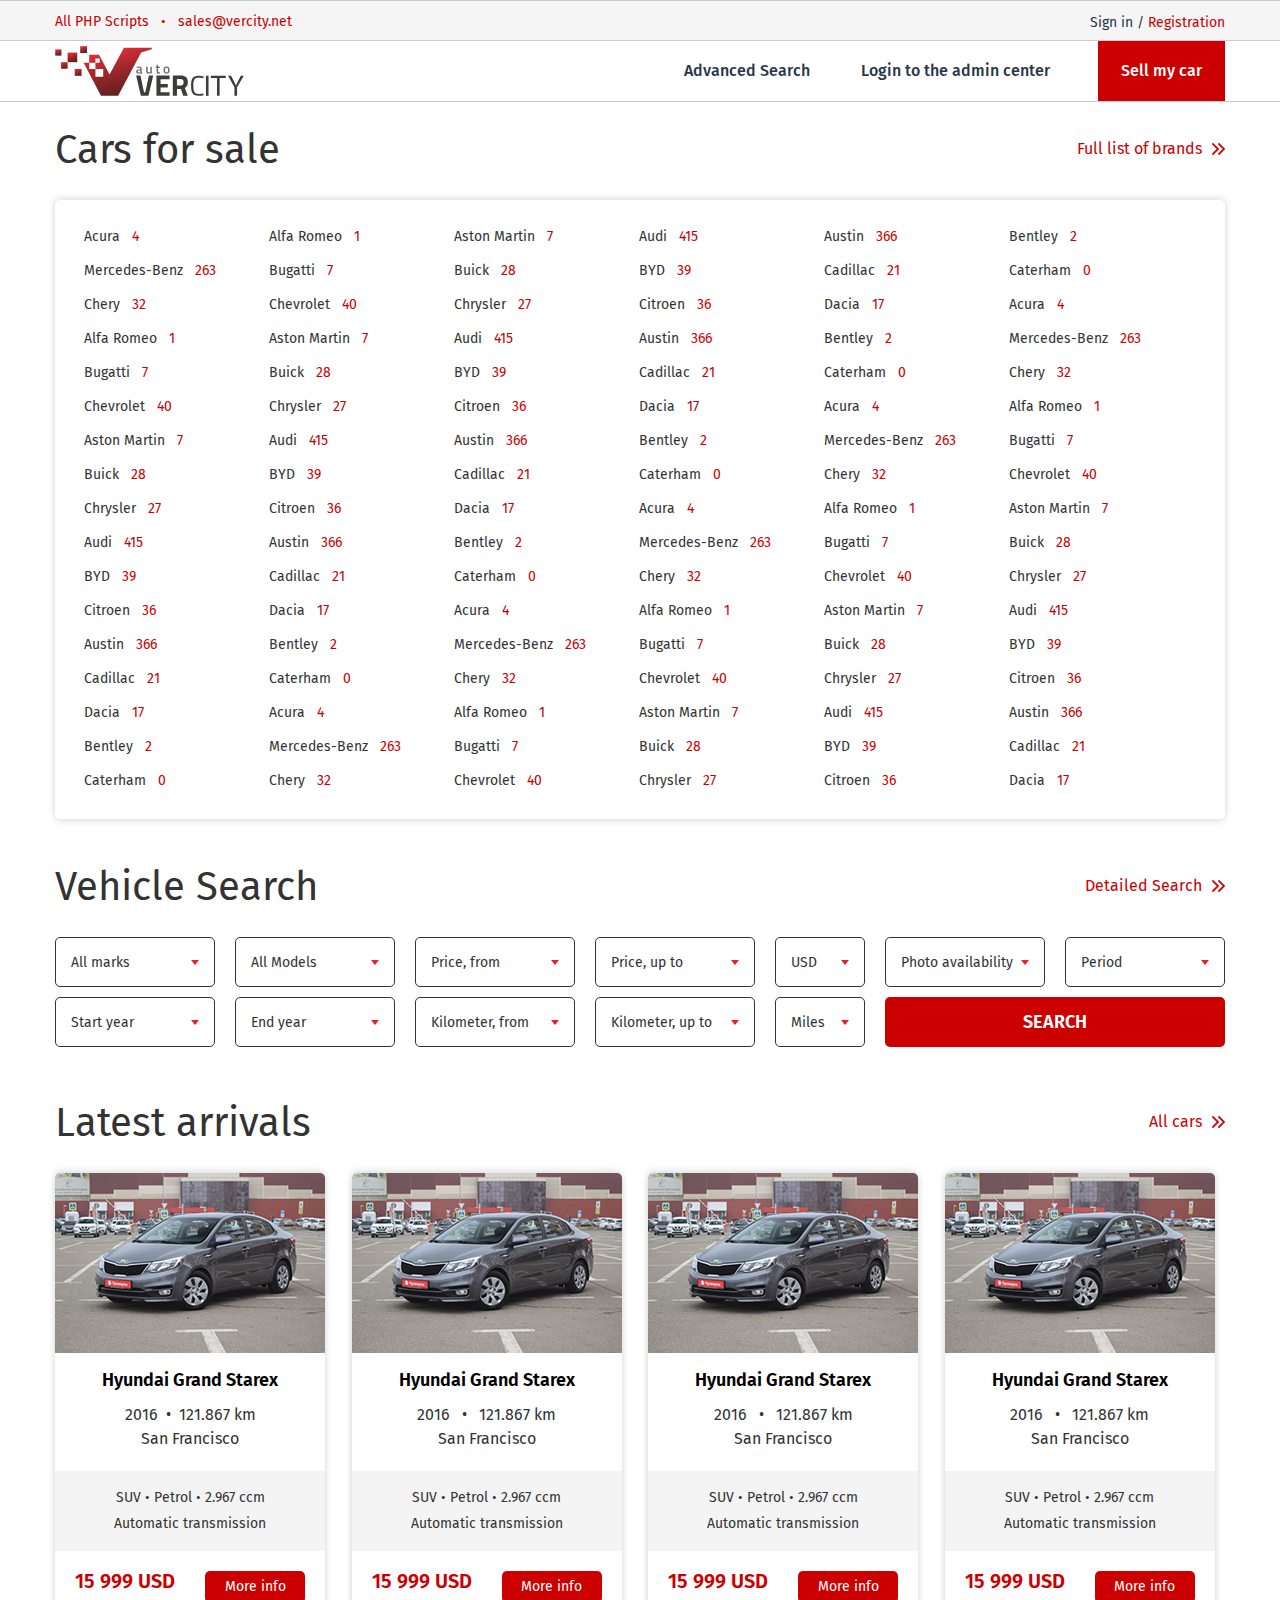
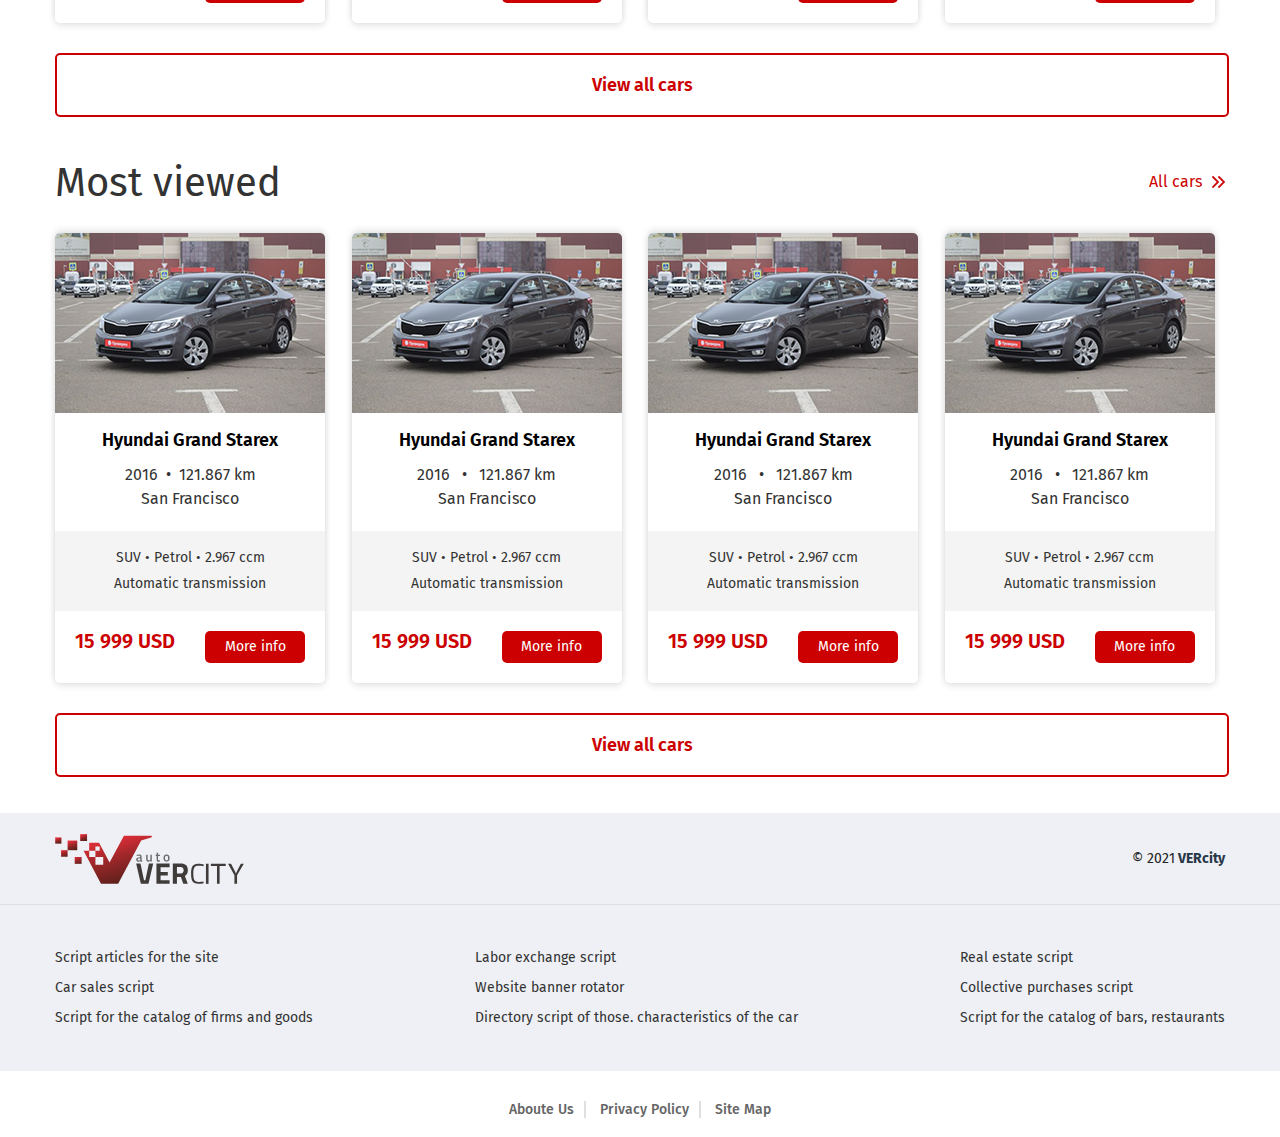
<file: index.html>
<!DOCTYPE html>
<html lang="en">
<head>
    <meta charset="UTF-8">
    <title>VerSity</title>
    <link rel="shortcut icon" href="img/logo_vercity.svg" type="image/svg">
    <link rel="stylesheet" href="css/reset.css">
    <link rel="stylesheet" href="css/style.css">
    <meta name="viewport" content="width=device-width, initial-scale=1" />
    <script src="https://code.jquery.com/jquery-3.4.1.min.js"></script>
    <script src="js/script.js"></script>
</head>

<body>
    <!--header-->
    <header>
        <div class="head-line">
            <div class="container">
                <div class="contacts">
                    <a href="#" class="red-link">All PHP Scripts</a>
                    <p>•</p>
                    <a href="mailto:sales@vercity.net" class="red-link">sales@vercity.net</a>
                </div>
                <div class="login">
                    <a href="#" class="sign-in">Sign in</a>
                    <span>/</span>
                    <a href="re" class="red-link"> Registration</a>
                </div>
            </div>
        </div>
        <div class="navbar">
            <div class="container">
                <div class="logo"><a href="index.html"><img src="img/logo_vercity.svg" alt="#"></a></div>
                <div class="navbar__container">
                    <div class="navbar__item"><a href="all_ads.html">Advanced Search</a></div>
                    <div class="navbar__item"><a href="">Login to the admin center</a></div>
                    <div class="sell-my-car"><a href="private-office.html">Sell my car</a></div>
                </div>
                <div class="burger"><img src="img/burger.png" alt="#"></div>
            </div>
        </div>
    </header>
    <!--header-->

    <!-- Car for sale-->
    <section class="car-for-sale">
        <div class="container">
            <div class="title">
                <h2>Cars for sale</h2>
                <a href="">Full list of brands <img src="img/title-right-arrows.png" alt=">>"></a>
            </div>
            <div class="car-for-sale__container">
                <ul class="car-for-sale__column">
                    <li><a href="#">Acura&nbsp;&nbsp;&nbsp;<span>4</span></a></li>
                    <li><a href="#">Alfa Romeo&nbsp;&nbsp;&nbsp;<span>1</span></a></li>
                    <li><a href="#">Aston Martin&nbsp;&nbsp;&nbsp;<span>7</span></a></li>
                    <li><a href="#">Audi&nbsp;&nbsp;&nbsp;<span>415</span></a></li>
                    <li><a href="#">Austin&nbsp;&nbsp;&nbsp;<span>366</span></a></li>
                    <li><a href="#">Bentley&nbsp;&nbsp;&nbsp;<span>2</span></a></li>
                    <li><a href="#">Mercedes-Benz&nbsp;&nbsp;&nbsp;<span>263</span></a></li>
                    <li><a href="#">Bugatti&nbsp;&nbsp;&nbsp;<span>7</span></a></li>
                    <li><a href="#">Buick&nbsp;&nbsp;&nbsp;<span>28</span></a></li>
                    <li><a href="#">BYD&nbsp;&nbsp;&nbsp;<span>39</span></a></li>
                    <li><a href="#">Cadillac&nbsp;&nbsp;&nbsp;<span>21</span></a></li>
                    <li><a href="#">Caterham&nbsp;&nbsp;&nbsp;<span>0</span></a></li>
                    <li><a href="#">Chery&nbsp;&nbsp;&nbsp;<span>32</span></a></li>
                    <li><a href="#">Chevrolet&nbsp;&nbsp;&nbsp;<span>40</span></a></li>
                    <li><a href="#">Chrysler&nbsp;&nbsp;&nbsp;<span>27</span></a></li>
                    <li><a href="#">Citroen&nbsp;&nbsp;&nbsp;<span>36</span></a></li>
                    <li><a href="#">Dacia&nbsp;&nbsp;&nbsp;<span>17</span></a></li>
<!--
                </ul>
                <ul class="car-for-sale__column">
-->
                    <li><a href="#">Acura&nbsp;&nbsp;&nbsp;<span>4</span></a></li>
                    <li><a href="#">Alfa Romeo&nbsp;&nbsp;&nbsp;<span>1</span></a></li>
                    <li><a href="#">Aston Martin&nbsp;&nbsp;&nbsp;<span>7</span></a></li>
                    <li><a href="#">Audi&nbsp;&nbsp;&nbsp;<span>415</span></a></li>
                    <li><a href="#">Austin&nbsp;&nbsp;&nbsp;<span>366</span></a></li>
                    <li><a href="#">Bentley&nbsp;&nbsp;&nbsp;<span>2</span></a></li>
                    <li><a href="#">Mercedes-Benz&nbsp;&nbsp;&nbsp;<span>263</span></a></li>
                    <li><a href="#">Bugatti&nbsp;&nbsp;&nbsp;<span>7</span></a></li>
                    <li><a href="#">Buick&nbsp;&nbsp;&nbsp;<span>28</span></a></li>
                    <li><a href="#">BYD&nbsp;&nbsp;&nbsp;<span>39</span></a></li>
                    <li><a href="#">Cadillac&nbsp;&nbsp;&nbsp;<span>21</span></a></li>
                    <li><a href="#">Caterham&nbsp;&nbsp;&nbsp;<span>0</span></a></li>
                    <li><a href="#">Chery&nbsp;&nbsp;&nbsp;<span>32</span></a></li>
                    <li><a href="#">Chevrolet&nbsp;&nbsp;&nbsp;<span>40</span></a></li>
                    <li><a href="#">Chrysler&nbsp;&nbsp;&nbsp;<span>27</span></a></li>
                    <li><a href="#">Citroen&nbsp;&nbsp;&nbsp;<span>36</span></a></li>
                    <li><a href="#">Dacia&nbsp;&nbsp;&nbsp;<span>17</span></a></li>
<!--
                </ul>
                <ul class="car-for-sale__column">
-->
                    <li><a href="#">Acura&nbsp;&nbsp;&nbsp;<span>4</span></a></li>
                    <li><a href="#">Alfa Romeo&nbsp;&nbsp;&nbsp;<span>1</span></a></li>
                    <li><a href="#">Aston Martin&nbsp;&nbsp;&nbsp;<span>7</span></a></li>
                    <li><a href="#">Audi&nbsp;&nbsp;&nbsp;<span>415</span></a></li>
                    <li><a href="#">Austin&nbsp;&nbsp;&nbsp;<span>366</span></a></li>
                    <li><a href="#">Bentley&nbsp;&nbsp;&nbsp;<span>2</span></a></li>
                    <li><a href="#">Mercedes-Benz&nbsp;&nbsp;&nbsp;<span>263</span></a></li>
                    <li><a href="#">Bugatti&nbsp;&nbsp;&nbsp;<span>7</span></a></li>
                    <li><a href="#">Buick&nbsp;&nbsp;&nbsp;<span>28</span></a></li>
                    <li><a href="#">BYD&nbsp;&nbsp;&nbsp;<span>39</span></a></li>
                    <li><a href="#">Cadillac&nbsp;&nbsp;&nbsp;<span>21</span></a></li>
                    <li><a href="#">Caterham&nbsp;&nbsp;&nbsp;<span>0</span></a></li>
                    <li><a href="#">Chery&nbsp;&nbsp;&nbsp;<span>32</span></a></li>
                    <li><a href="#">Chevrolet&nbsp;&nbsp;&nbsp;<span>40</span></a></li>
                    <li><a href="#">Chrysler&nbsp;&nbsp;&nbsp;<span>27</span></a></li>
                    <li><a href="#">Citroen&nbsp;&nbsp;&nbsp;<span>36</span></a></li>
                    <li><a href="#">Dacia&nbsp;&nbsp;&nbsp;<span>17</span></a></li>
<!--
                </ul>
                <ul class="car-for-sale__column">
-->
                    <li><a href="#">Acura&nbsp;&nbsp;&nbsp;<span>4</span></a></li>
                    <li><a href="#">Alfa Romeo&nbsp;&nbsp;&nbsp;<span>1</span></a></li>
                    <li><a href="#">Aston Martin&nbsp;&nbsp;&nbsp;<span>7</span></a></li>
                    <li><a href="#">Audi&nbsp;&nbsp;&nbsp;<span>415</span></a></li>
                    <li><a href="#">Austin&nbsp;&nbsp;&nbsp;<span>366</span></a></li>
                    <li><a href="#">Bentley&nbsp;&nbsp;&nbsp;<span>2</span></a></li>
                    <li><a href="#">Mercedes-Benz&nbsp;&nbsp;&nbsp;<span>263</span></a></li>
                    <li><a href="#">Bugatti&nbsp;&nbsp;&nbsp;<span>7</span></a></li>
                    <li><a href="#">Buick&nbsp;&nbsp;&nbsp;<span>28</span></a></li>
                    <li><a href="#">BYD&nbsp;&nbsp;&nbsp;<span>39</span></a></li>
                    <li><a href="#">Cadillac&nbsp;&nbsp;&nbsp;<span>21</span></a></li>
                    <li><a href="#">Caterham&nbsp;&nbsp;&nbsp;<span>0</span></a></li>
                    <li><a href="#">Chery&nbsp;&nbsp;&nbsp;<span>32</span></a></li>
                    <li><a href="#">Chevrolet&nbsp;&nbsp;&nbsp;<span>40</span></a></li>
                    <li><a href="#">Chrysler&nbsp;&nbsp;&nbsp;<span>27</span></a></li>
                    <li><a href="#">Citroen&nbsp;&nbsp;&nbsp;<span>36</span></a></li>
                    <li><a href="#">Dacia&nbsp;&nbsp;&nbsp;<span>17</span></a></li>
<!--
                </ul>
                <ul class="car-for-sale__column">
-->
                    <li><a href="#">Acura&nbsp;&nbsp;&nbsp;<span>4</span></a></li>
                    <li><a href="#">Alfa Romeo&nbsp;&nbsp;&nbsp;<span>1</span></a></li>
                    <li><a href="#">Aston Martin&nbsp;&nbsp;&nbsp;<span>7</span></a></li>
                    <li><a href="#">Audi&nbsp;&nbsp;&nbsp;<span>415</span></a></li>
                    <li><a href="#">Austin&nbsp;&nbsp;&nbsp;<span>366</span></a></li>
                    <li><a href="#">Bentley&nbsp;&nbsp;&nbsp;<span>2</span></a></li>
                    <li><a href="#">Mercedes-Benz&nbsp;&nbsp;&nbsp;<span>263</span></a></li>
                    <li><a href="#">Bugatti&nbsp;&nbsp;&nbsp;<span>7</span></a></li>
                    <li><a href="#">Buick&nbsp;&nbsp;&nbsp;<span>28</span></a></li>
                    <li><a href="#">BYD&nbsp;&nbsp;&nbsp;<span>39</span></a></li>
                    <li><a href="#">Cadillac&nbsp;&nbsp;&nbsp;<span>21</span></a></li>
                    <li><a href="#">Caterham&nbsp;&nbsp;&nbsp;<span>0</span></a></li>
                    <li><a href="#">Chery&nbsp;&nbsp;&nbsp;<span>32</span></a></li>
                    <li><a href="#">Chevrolet&nbsp;&nbsp;&nbsp;<span>40</span></a></li>
                    <li><a href="#">Chrysler&nbsp;&nbsp;&nbsp;<span>27</span></a></li>
                    <li><a href="#">Citroen&nbsp;&nbsp;&nbsp;<span>36</span></a></li>
                    <li><a href="#">Dacia&nbsp;&nbsp;&nbsp;<span>17</span></a></li>
<!--
                </ul>
                <ul class="car-for-sale__column">
-->
                    <li><a href="#">Acura&nbsp;&nbsp;&nbsp;<span>4</span></a></li>
                    <li><a href="#">Alfa Romeo&nbsp;&nbsp;&nbsp;<span>1</span></a></li>
                    <li><a href="#">Aston Martin&nbsp;&nbsp;&nbsp;<span>7</span></a></li>
                    <li><a href="#">Audi&nbsp;&nbsp;&nbsp;<span>415</span></a></li>
                    <li><a href="#">Austin&nbsp;&nbsp;&nbsp;<span>366</span></a></li>
                    <li><a href="#">Bentley&nbsp;&nbsp;&nbsp;<span>2</span></a></li>
                    <li><a href="#">Mercedes-Benz&nbsp;&nbsp;&nbsp;<span>263</span></a></li>
                    <li><a href="#">Bugatti&nbsp;&nbsp;&nbsp;<span>7</span></a></li>
                    <li><a href="#">Buick&nbsp;&nbsp;&nbsp;<span>28</span></a></li>
                    <li><a href="#">BYD&nbsp;&nbsp;&nbsp;<span>39</span></a></li>
                    <li><a href="#">Cadillac&nbsp;&nbsp;&nbsp;<span>21</span></a></li>
                    <li><a href="#">Caterham&nbsp;&nbsp;&nbsp;<span>0</span></a></li>
                    <li><a href="#">Chery&nbsp;&nbsp;&nbsp;<span>32</span></a></li>
                    <li><a href="#">Chevrolet&nbsp;&nbsp;&nbsp;<span>40</span></a></li>
                    <li><a href="#">Chrysler&nbsp;&nbsp;&nbsp;<span>27</span></a></li>
                    <li><a href="#">Citroen&nbsp;&nbsp;&nbsp;<span>36</span></a></li>
                    <li><a href="#">Dacia&nbsp;&nbsp;&nbsp;<span>17</span></a></li>
                </ul>
            </div>
        </div>
    </section>
    <!-- Car for sale-->

    <!-- Vehicle Search -->
    <section class="vehicle-search">
        <div class="container">
            <div class="title">
                <h2>Vehicle Search</h2>
                <a href="detailed_search.html">Detailed Search<img src="img/title-right-arrows.png" alt=">>"></a>
            </div>
            <div class="vehicle-search__container">

                <div class="filtr-item">
                    <select name="All marks" id="" class="">
                        <option value="All marks" disabled selected>All marks</option>
                        <option value="All marks">All marks</option>
                    </select>
                </div>

                <div class="filtr-item">
                    <select name="All marks" id="" class="">
                        <option value="All marks" disabled selected>All Models</option>
                        <option value="All marks">All Models</option>
                    </select>
                </div>

                <div class="filtr-item">
                    <select name="All marks" id="" class="">
                        <option value="All marks" disabled selected>Price, from</option>
                        <option value="All marks">Price, from</option>
                    </select>
                </div>

                <div class="filtr-item">
                    <select name="All marks" id="" class="">
                        <option value="All marks" disabled selected>Price, up to</option>
                        <option value="All marks">Price, up to</option>
                    </select>
                </div>

                <div class="filtr-item">
                    <select name="All marks" id="" class="small ">
                        <option value="All marks" disabled selected>USD</option>
                        <option value="All marks">USD</option>
                    </select>
                </div>

                <div class="filtr-item">
                    <select name="All marks" id="" class="">
                        <option value="All marks" disabled selected>Photo availability</option>
                        <option value="All marks">Photo availability</option>
                    </select>
                </div>

                <div class="filtr-item">
                    <select name="All marks" id="" class="">
                        <option value="All marks" disabled selected>Period</option>
                        <option value="All marks">Period</option>
                    </select>
                </div>

                <div class="filtr-item">
                    <select name="All marks" id="" class="">
                        <option value="All marks" disabled selected>Start year</option>
                        <option value="All marks">Start year</option>
                    </select>
                </div>

                <div class="filtr-item">
                    <select name="All marks" id="" class="">
                        <option value="All marks" disabled selected>End year</option>
                        <option value="All marks">End year</option>
                    </select>
                </div>

                <div class="filtr-item">
                    <select name="All marks" id="" class="">
                        <option value="All marks" disabled selected>Kilometer, from</option>
                        <option value="All marks">Kilometer, from</option>
                    </select>
                </div>


                <div class="filtr-item">
                    <select name="All marks" id="" class="">
                        <option value="All marks" disabled selected>Kilometer, up to</option>
                        <option value="All marks">Kilometer, up to</option>
                    </select>
                </div>

                <div class="filtr-item">
                    <select name="All marks" id="" class="small ">
                        <option value="All marks" disabled selected>Miles</option>
                        <option value="All marks">Miles</option>
                    </select>
                </div>

                <div class="filtr-item search-center">
                    <button>SEARCH</button>
                </div>

            </div>
        </div>
    </section>
    <!--Vehicle Search-->

    <!--Latest arrivals-->
    <section class="latest-arrivals">
        <div class="container">
            <div class="title">
                <h2>Latest arrivals</h2>
                <a href="">All cars<img src="img/title-right-arrows.png" alt=">>"></a>
            </div>
            <div class="latest-arrivals__container">
                <div class="latest-arrivals__item">
                    <img src="img/latest-arrivals-item.png" alt="car">
                    <h3>Hyundai Grand Starex</h3>
                    <p class="year">2016 &nbsp;•&nbsp; 121.867 km<br>San Francisco</p>
                    <div class="power">
                        <p>SUV • Petrol • 2.967 ccm</p>
                        <p>Automatic transmission</p>
                    </div>
                    <div class="price-container">
                        <div class="price">15 999 USD</div>
                        <a href="#">More info</a>
                    </div>
                </div>

                <div class="latest-arrivals__item">
                    <img src="img/latest-arrivals-item.png" alt="car">
                    <h3>Hyundai Grand Starex</h3>
                    <p class="year">2016 &nbsp; • &nbsp; 121.867 km<br>San Francisco</p>
                    <div class="power">
                        <p>SUV • Petrol • 2.967 ccm</p>
                        <p>Automatic transmission</p>
                    </div>
                    <div class="price-container">
                        <div class="price">15 999 USD</div>
                        <a href="#">More info</a>
                    </div>
                </div>
                <div class="latest-arrivals__item">
                    <img src="img/latest-arrivals-item.png" alt="car">
                    <h3>Hyundai Grand Starex</h3>
                    <p class="year">2016 &nbsp; • &nbsp; 121.867 km<br>San Francisco</p>
                    <div class="power">
                        <p>SUV • Petrol • 2.967 ccm</p>
                        <p>Automatic transmission</p>
                    </div>
                    <div class="price-container">
                        <div class="price">15 999 USD</div>
                        <a href="#">More info</a>
                    </div>
                </div>
                <div class="latest-arrivals__item">
                    <img src="img/latest-arrivals-item.png" alt="car">
                    <h3>Hyundai Grand Starex</h3>
                    <p class="year">2016 &nbsp; • &nbsp; 121.867 km<br>San Francisco</p>
                    <div class="power">
                        <p>SUV • Petrol • 2.967 ccm</p>
                        <p>Automatic transmission</p>
                    </div>
                    <div class="price-container">
                        <div class="price">15 999 USD</div>
                        <a href="#">More info</a>
                    </div>
                </div>
            </div>
            <a href="#" class="large-button">View all cars</a>
        </div>
    </section>
    <!--Latest arrivals-->

    <!--Most viewed-->
    <section class="most-viewed">
        <div class="container">
            <div class="title">
                <h2>Most viewed</h2>
                <a href="#">All cars<img src="img/title-right-arrows.png" alt=">>"></a>
            </div>

            <div class="latest-arrivals__container">
                <div class="latest-arrivals__item">
                    <img src="img/latest-arrivals-item.png" alt="car">
                    <h3>Hyundai Grand Starex</h3>
                    <p class="year">2016 &nbsp;•&nbsp; 121.867 km<br>San Francisco</p>
                    <div class="power">
                        <p>SUV • Petrol • 2.967 ccm</p>
                        <p>Automatic transmission</p>
                    </div>
                    <div class="price-container">
                        <div class="price">15 999 USD</div>
                        <a href="#">More info</a>
                    </div>
                </div>

                <div class="latest-arrivals__item">
                    <img src="img/latest-arrivals-item.png" alt="car">
                    <h3>Hyundai Grand Starex</h3>
                    <p class="year">2016 &nbsp; • &nbsp; 121.867 km<br>San Francisco</p>
                    <div class="power">
                        <p>SUV • Petrol • 2.967 ccm</p>
                        <p>Automatic transmission</p>
                    </div>
                    <div class="price-container">
                        <div class="price">15 999 USD</div>
                        <a href="#">More info</a>
                    </div>
                </div>
                <div class="latest-arrivals__item">
                    <img src="img/latest-arrivals-item.png" alt="car">
                    <h3>Hyundai Grand Starex</h3>
                    <p class="year">2016 &nbsp; • &nbsp; 121.867 km<br>San Francisco</p>
                    <div class="power">
                        <p>SUV • Petrol • 2.967 ccm</p>
                        <p>Automatic transmission</p>
                    </div>
                    <div class="price-container">
                        <div class="price">15 999 USD</div>
                        <a href="#">More info</a>
                    </div>
                </div>
                <div class="latest-arrivals__item">
                    <img src="img/latest-arrivals-item.png" alt="car">
                    <h3>Hyundai Grand Starex</h3>
                    <p class="year">2016 &nbsp; • &nbsp; 121.867 km<br>San Francisco</p>
                    <div class="power">
                        <p>SUV • Petrol • 2.967 ccm</p>
                        <p>Automatic transmission</p>
                    </div>
                    <div class="price-container">
                        <div class="price">15 999 USD</div>
                        <a href="#">More info</a>
                    </div>
                </div>
            </div>
            <a href="#" class="large-button">View all cars</a>
        </div>
    </section>
    <!--Most viewed-->

    <!--Footer-->
    <footer>
        <div class="copipaste-line">
            <div class="container">
                <div class="logo"><a href="index.html"><img src="img/logo_vercity.svg" alt="#"></a></div>
                <p>© 2021<span>&nbsp;VERcity</span></p>
            </div>
        </div>
        <div class="links-container">
            <div class="container">
                <div class="column">
                    <a href="#">Script articles for the site</a>
                    <a href="#">Car sales script</a>
                    <a href="#">Script for the catalog of firms and goods</a>
                </div>
                <div class="column">
                    <a href="#">Labor exchange script</a>
                    <a href="#">Website banner rotator</a>
                    <a href="#">Directory script of those. characteristics of the car</a>
                </div>
                <div class="column">
                    <a href="#">Real estate script</a>
                    <a href="#">Collective purchases script</a>
                    <a href="#">Script for the catalog of bars, restaurants</a>
                </div>
            </div>
        </div>
        <div class="under-line-container">
            <a href="#">Aboute Us</a>
            <a href="#">Privacy Policy</a>
            <a href="#">Site Map</a>
        </div>
    </footer>
    <!--Footer-->

</body></html>
</file>
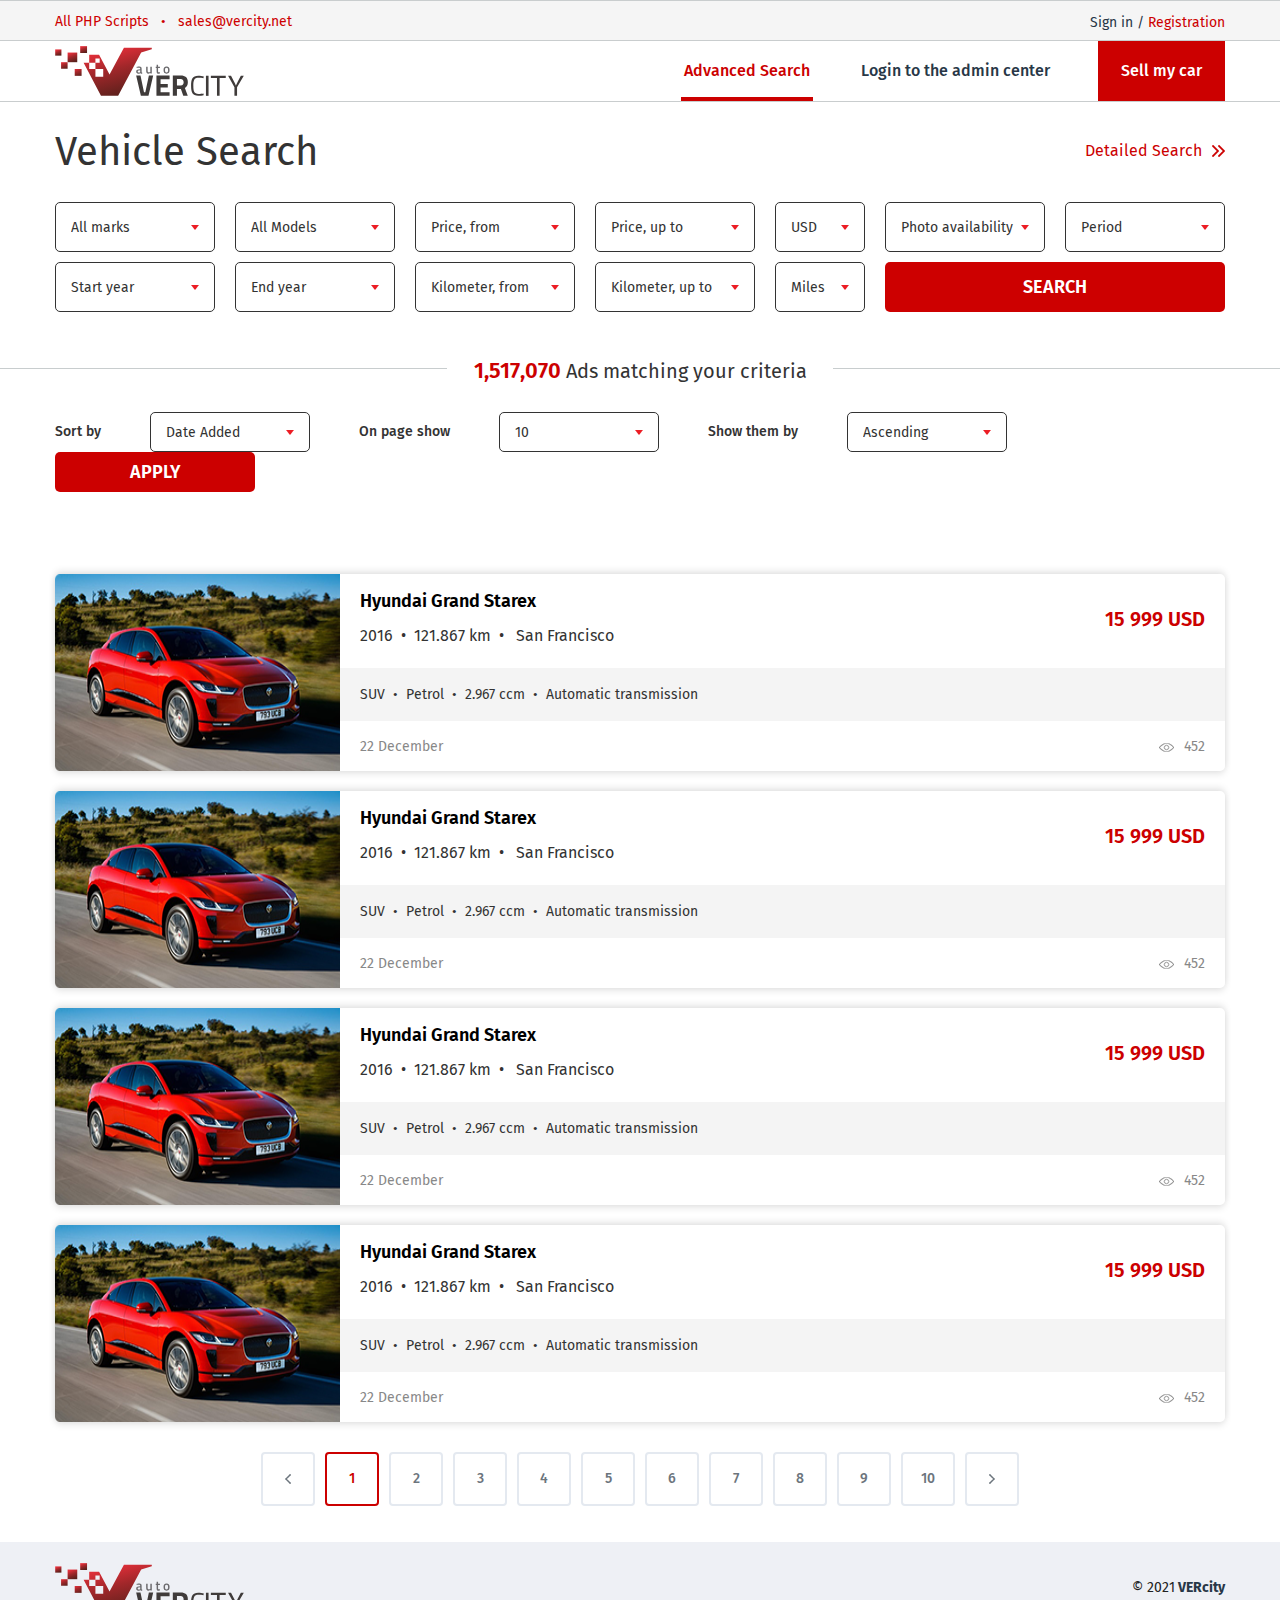
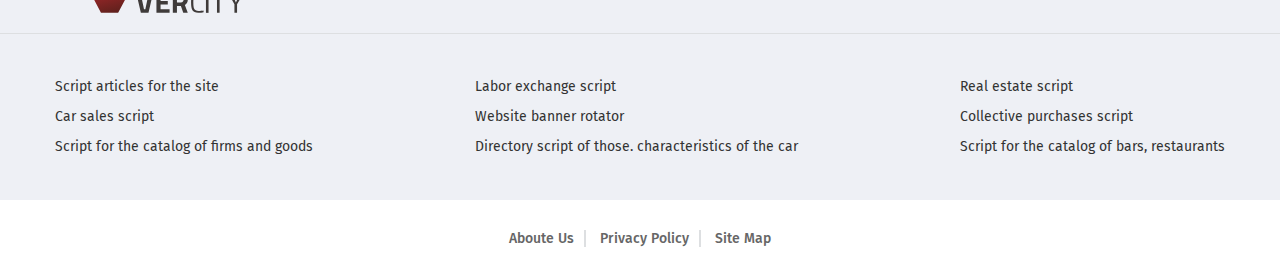
<file: all_ads.html>
<!DOCTYPE html>
<html lang="en">

<head>
    <meta charset="UTF-8">
    <title>VerSity</title>
    <link rel="shortcut icon" href="img/logo_vercity.svg" type="image/svg">
    <link rel="stylesheet" href="css/reset.css">
    <link rel="stylesheet" href="css/style.css">
    <meta name="viewport" content="width=device-width, initial-scale=1" />
    <script src="https://code.jquery.com/jquery-3.4.1.min.js"></script>
    <script src="js/script.js"></script>
</head>

<body>
    <!--header-->
    <header>
        <div class="head-line">
            <div class="container">
                <div class="contacts">
                    <a href="#" class="red-link">All PHP Scripts</a>
                    <p>•</p>
                    <a href="mailto:sales@vercity.net" class="red-link">sales@vercity.net</a>
                </div>
                <div class="login">
                    <a href="#" class="sign-in">Sign in</a>
                    <span>/</span>
                    <a href="register_now.html" class="red-link"> Registration</a>
                </div>
            </div>
        </div>
        <div class="navbar">
            <div class="container">
                <div class="logo"><a href="index.html"><img src="img/logo_vercity.svg" alt="#"></a></div>
                <div class="navbar__container">
                    <div class="navbar__item"><a href="" id="mark-all-ads">Advanced Search</a></div>
                    <div class="navbar__item"><a href="">Login to the admin center</a></div>
                    <div class="sell-my-car"><a href="private-office.html">Sell my car</a></div>
                </div>
                <div class="burger"><img src="img/burger.png" alt="#"></div>
            </div>
        </div>
    </header>
    <!--header-->

    <!-- Vehicle Search -->
    <section class="vehicle-search">
        <div class="container">
            <div class="title all-ads-title">
                <h2>Vehicle Search</h2>
                <a href="">Detailed Search<img src="img/title-right-arrows.png" alt=">>"></a>
            </div>
            <div class="vehicle-search__container">

                <div class="filtr-item">
                    <select name="All marks" id="" class="">
                        <option value="All marks" disabled selected>All marks</option>
                        <option value="All marks">All marks</option>
                    </select>
                </div>

                <div class="filtr-item">
                    <select name="All marks" id="" class="">
                        <option value="All marks" disabled selected>All Models</option>
                        <option value="All marks">All Models</option>
                    </select>
                </div>

                <div class="filtr-item">
                    <select name="All marks" id="" class="">
                        <option value="All marks" disabled selected>Price, from</option>
                        <option value="All marks">Price, from</option>
                    </select>
                </div>

                <div class="filtr-item">
                    <select name="All marks" id="" class="">
                        <option value="All marks" disabled selected>Price, up to</option>
                        <option value="All marks">Price, up to</option>
                    </select>
                </div>

                <div class="filtr-item">
                    <select name="All marks" id="" class="small ">
                        <option value="All marks" disabled selected>USD</option>
                        <option value="All marks">USD</option>
                    </select>
                </div>

                <div class="filtr-item">
                    <select name="All marks" id="" class="">
                        <option value="All marks" disabled selected>Photo availability</option>
                        <option value="All marks">Photo availability</option>
                    </select>
                </div>

                <div class="filtr-item">
                    <select name="All marks" id="" class="">
                        <option value="All marks" disabled selected>Period</option>
                        <option value="All marks">Period</option>
                    </select>
                </div>

                <div class="filtr-item">
                    <select name="All marks" id="" class="">
                        <option value="All marks" disabled selected>Start year</option>
                        <option value="All marks">Start year</option>
                    </select>
                </div>

                <div class="filtr-item">
                    <select name="All marks" id="" class="">
                        <option value="All marks" disabled selected>End year</option>
                        <option value="All marks">End year</option>
                    </select>
                </div>

                <div class="filtr-item">
                    <select name="All marks" id="" class="">
                        <option value="All marks" disabled selected>Kilometer, from</option>
                        <option value="All marks">Kilometer, from</option>
                    </select>
                </div>


                <div class="filtr-item">
                    <select name="All marks" id="" class="">
                        <option value="All marks" disabled selected>Kilometer, up to</option>
                        <option value="All marks">Kilometer, up to</option>
                    </select>
                </div>

                <div class="filtr-item">
                    <select name="All marks" id="" class="small ">
                        <option value="All marks" disabled selected>Miles</option>
                        <option value="All marks">Miles</option>
                    </select>
                </div>

                <div class="search-center filtr-item ">
                    <button>SEARCH</button>
                </div>

            </div>
        </div>
    </section>
    <!--Vehicle Search-->

    <!--Sort by-->
    <section class="sort-by">
        <div class="sort-by__container">

            <div class="search-counter"><span>1,517,070 </span>Ads matching your criteria</div>
            <div class="container">
                <div class="sort-form__container">

                    <div class="sort-form__item">
                        <div class="select-label">Sort by</div>
                        <select name="" id="" class="sort-form__select">
                            <option value="" disabled selected>Date Added</option>
                        </select>
                    </div>

                    <div class="sort-form__item">
                        <div class="select-label">On page show</div>
                        <select name="" id="" class="sort-form__select">
                            <option value="" disabled selected>10</option>
                        </select>
                    </div>
                    <div class="sort-form__item" id="sort-form__item-3">
                        <div class="select-label">Show them by</div>
                        <select name="" id="" class="sort-form__select">
                            <option value="" disabled selected>Ascending</option>
                        </select>
                    </div>

                    <div class="sort-button">
                        <button>APPLY</button>
                    </div>

                </div>
            </div>

            <div class="sort-body">
                <div class="container">
                    <div class="sort-body__item">
                        <img src="img/sort-item.png" alt="car">
                        <div class="description-cotainer">
                            <div class="name-car"><a href="views_ads.html">Hyundai Grand Starex</a></div>
                            <div class="year-km-city">2016&nbsp; • &nbsp;121.867 km&nbsp; • &nbsp; San Francisco</div>
                            <div class="tech-description">SUV&nbsp; • &nbsp;Petrol&nbsp; • &nbsp;2.967 ccm&nbsp; • &nbsp;Automatic transmission</div>
                            <div class="price-sort">15 999 USD</div>
                            <div class="description-underline-cotainer">
                                <div class="date">22 December</div>
                                <div class="views">
                                    <img src="img/sort-views.png" alt="views">
                                    <div class="how-mach">452</div>
                                </div>
                            </div>
                        </div>
                    </div>

                    <div class="sort-body__item">
                        <img src="img/sort-item.png" alt="car">
                        <div class="description-cotainer">
                            <div class="name-car"><a href="views_ads.html">Hyundai Grand Starex</a></div>
                            <div class="year-km-city">2016&nbsp; • &nbsp;121.867 km&nbsp; • &nbsp; San Francisco</div>
                            <div class="tech-description">SUV&nbsp; • &nbsp;Petrol&nbsp; • &nbsp;2.967 ccm&nbsp; • &nbsp;Automatic transmission</div>
                            <div class="price-sort">15 999 USD</div>
                            <div class="description-underline-cotainer">
                                <div class="date">22 December</div>
                                <div class="views">
                                    <img src="img/sort-views.png" alt="views">
                                    <div class="how-mach">452</div>
                                </div>
                            </div>
                        </div>
                    </div>

                    <div class="sort-body__item">
                        <img src="img/sort-item.png" alt="car">
                        <div class="description-cotainer">
                            <div class="name-car"><a href="views_ads.html">Hyundai Grand Starex</a></div>
                            <div class="year-km-city">2016&nbsp; • &nbsp;121.867 km&nbsp; • &nbsp; San Francisco</div>
                            <div class="tech-description">SUV&nbsp; • &nbsp;Petrol&nbsp; • &nbsp;2.967 ccm&nbsp; • &nbsp;Automatic transmission</div>
                            <div class="price-sort">15 999 USD</div>
                            <div class="description-underline-cotainer">
                                <div class="date">22 December</div>
                                <div class="views">
                                    <img src="img/sort-views.png" alt="views">
                                    <div class="how-mach">452</div>
                                </div>
                            </div>
                        </div>
                    </div>

                    <div class="sort-body__item">
                        <img src="img/sort-item.png" alt="car">
                        <div class="description-cotainer">
                            <div class="name-car"><a href="views_ads.html">Hyundai Grand Starex</a></div>
                            <div class="year-km-city">2016&nbsp; • &nbsp;121.867 km&nbsp; • &nbsp; San Francisco</div>
                            <div class="tech-description">SUV&nbsp; • &nbsp;Petrol&nbsp; • &nbsp;2.967 ccm&nbsp; • &nbsp;Automatic transmission</div>
                            <div class="price-sort">15 999 USD</div>
                            <div class="description-underline-cotainer">
                                <div class="date">22 December</div>
                                <div class="views">
                                    <img src="img/sort-views.png" alt="views">
                                    <div class="how-mach">452</div>
                                </div>
                            </div>
                        </div>
                    </div>

                    <div class="counter-pages__container">
                        <div class="counter-pages__item"><img src="img/page-left.png" alt=""></div>
                        <div class="counter-pages-mark"><a href="#">1</a></div>
                        <div class="counter-pages__item"><a href="#">2</a></div>
                        <div class="counter-pages__item"><a href="#">3</a></div>
                        <div class="counter-pages__item"><a href="#">4</a></div>
                        <div class="counter-pages__item"><a href="#">5</a></div>
                        <div class="counter-pages__item"><a href="#">6</a></div>
                        <div class="counter-pages__item"><a href="#">7</a></div>
                        <div class="counter-pages__item"><a href="#">8</a></div>
                        <div class="counter-pages__item"><a href="#">9</a></div>
                        <div class="counter-pages__item"><a href="#">10</a></div>
                        <div class="counter-pages__item"><img src="img/page-right.png" alt=""></div>
                    </div>
                </div>
            </div>
        </div>
    </section>
    <!--Sort by-->

    <!--Footer-->
    <footer>
        <div class="copipaste-line">
            <div class="container">
                <div class="logo"><a href="index.html"><img src="img/logo_vercity.svg" alt="#"></a></div>
                <p>© 2021<span>&nbsp;VERcity</span></p>
            </div>
        </div>
        <div class="links-container">
            <div class="container">
                <div class="column">
                    <a href="#">Script articles for the site</a>
                    <a href="#">Car sales script</a>
                    <a href="#">Script for the catalog of firms and goods</a>
                </div>
                <div class="column">
                    <a href="#">Labor exchange script</a>
                    <a href="#">Website banner rotator</a>
                    <a href="#">Directory script of those. characteristics of the car</a>
                </div>
                <div class="column">
                    <a href="#">Real estate script</a>
                    <a href="#">Collective purchases script</a>
                    <a href="#">Script for the catalog of bars, restaurants</a>
                </div>
            </div>
        </div>
        <div class="under-line-container">
            <a href="#">Aboute Us</a>
            <a href="#">Privacy Policy</a>
            <a href="#">Site Map</a>
        </div>
    </footer>
    <!--Footer-->

</body></html>
</file>
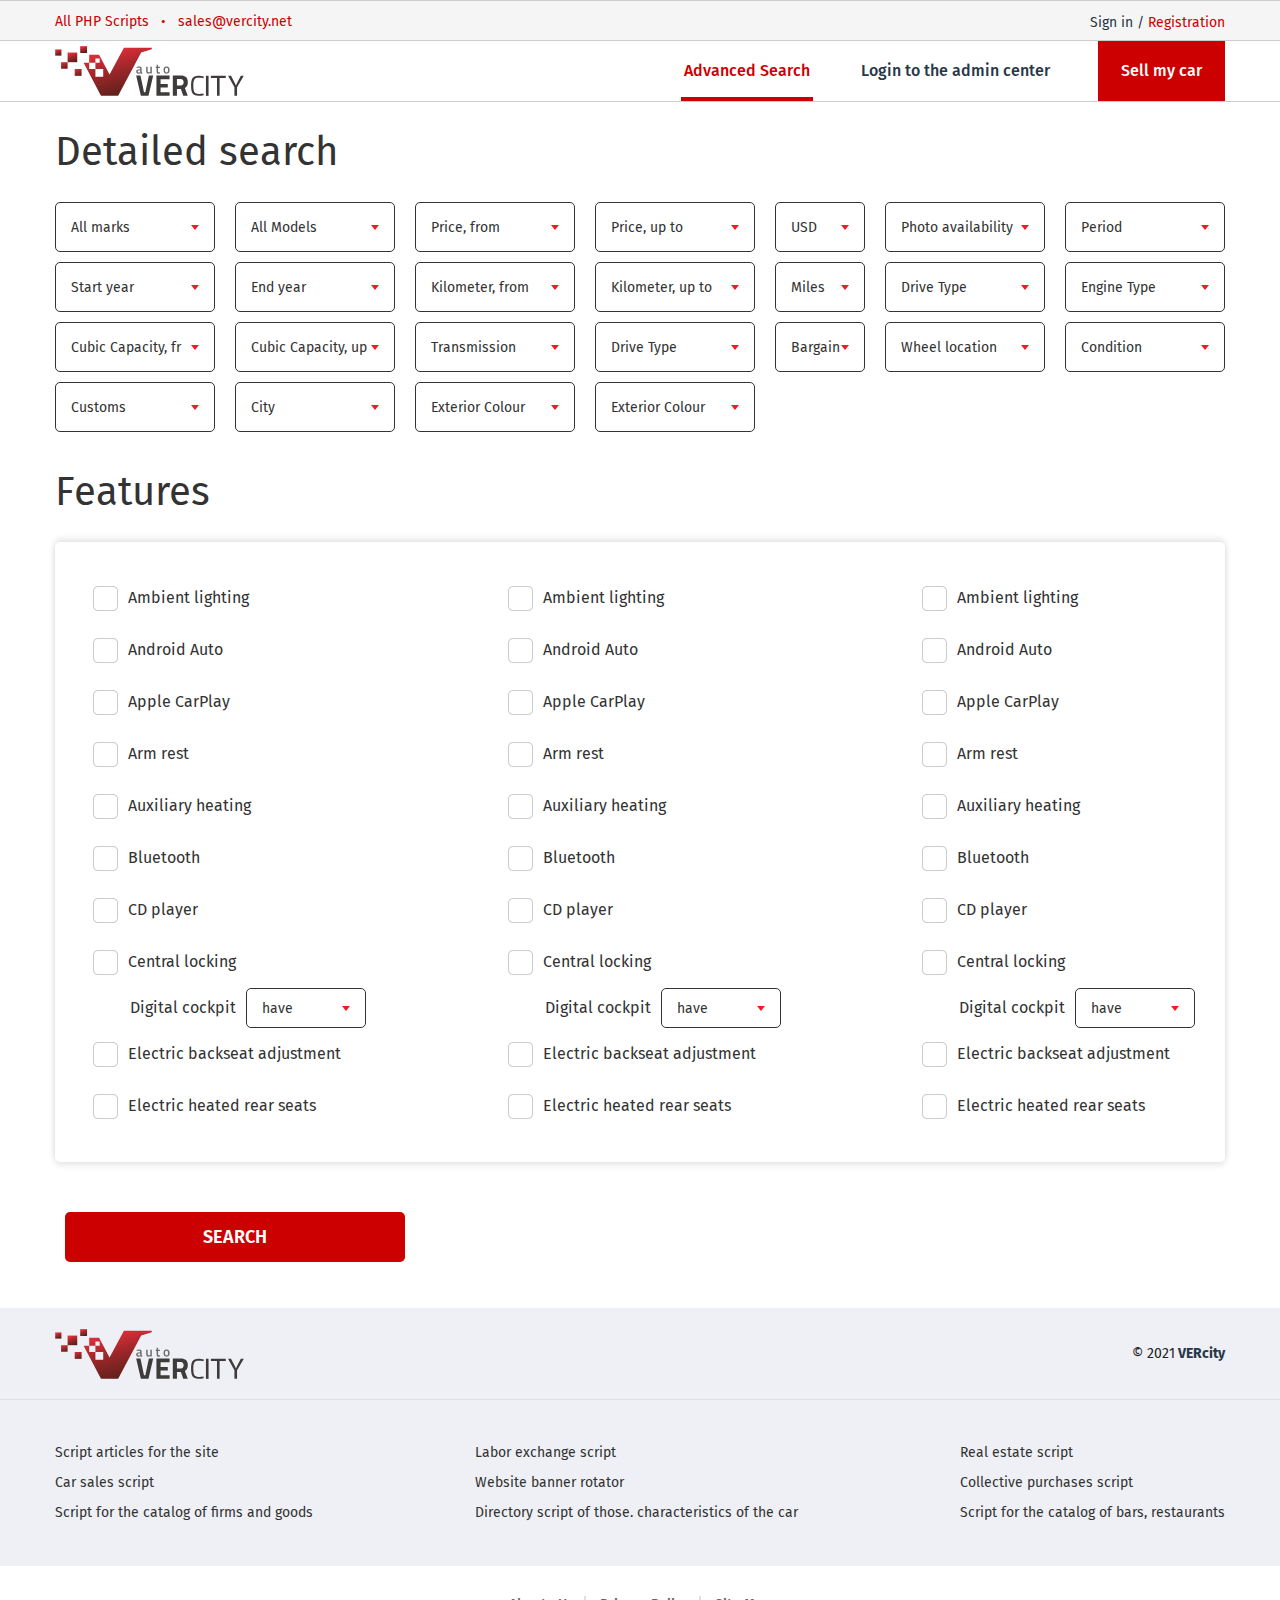
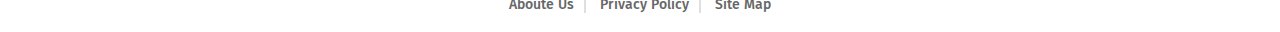
<file: detailed_search.html>
<!DOCTYPE html>
<html lang="en">

<head>
    <meta charset="UTF-8">
    <title>VerSity</title>
    <link rel="shortcut icon" href="img/logo_vercity.svg" type="image/svg">
    <link rel="stylesheet" href="css/reset.css">
    <link rel="stylesheet" href="css/style.css">
    <meta name="viewport" content="width=device-width, initial-scale=1" />
    <script src="https://code.jquery.com/jquery-3.4.1.min.js"></script>
    <script src="js/script.js"></script>
</head>

<body>
    <!--header-->
    <header>
        <div class="head-line">
            <div class="container">
                <div class="contacts">
                    <a href="#" class="red-link">All PHP Scripts</a>
                    <p>•</p>
                    <a href="mailto:sales@vercity.net" class="red-link">sales@vercity.net</a>
                </div>
                <div class="login">
                    <a href="#" class="sign-in">Sign in</a>
                    <span>/</span>
                    <a href="register_now.html" class="red-link"> Registration</a>
                </div>
            </div>
        </div>
        <div class="navbar">
            <div class="container">
                <div class="logo"><a href="index.html"><img src="img/logo_vercity.svg" alt="#"></a></div>
                <div class="navbar__container">
                    <div class="navbar__item"><a href="" id="mark-all-ads">Advanced Search</a></div>
                    <div class="navbar__item"><a href="">Login to the admin center</a></div>
                    <div class="sell-my-car"><a href="private-office.html">Sell my car</a></div>
                </div>
                <div class="burger"><img src="img/burger.png" alt="#"></div>
            </div>
        </div>
    </header>
    <!--header-->
    <!--Detailed Search-->
    <section class="detailed-search">
        <div class="container">
            <div class="title">
                <h2>Detailed search</h2>
            </div>
            <div class="vehicle-search__container">

                <div class="filtr-item">
                    <select name="All marks" id="" class="">
                        <option value="All marks" disabled selected>All marks</option>
                        <option value="All marks">All marks</option>
                    </select>
                </div>

                <div class="filtr-item">
                    <select name="All marks" id="" class="">
                        <option value="All marks" disabled selected>All Models</option>
                        <option value="All marks">All Models</option>
                    </select>
                </div>

                <div class="filtr-item">
                    <select name="All marks" id="" class="">
                        <option value="All marks" disabled selected>Price, from</option>
                        <option value="All marks">Price, from</option>
                    </select>
                </div>

                <div class="filtr-item">
                    <select name="All marks" id="" class="">
                        <option value="All marks" disabled selected>Price, up to</option>
                        <option value="All marks">Price, up to</option>
                    </select>
                </div>

                <div class="filtr-item">
                    <select name="All marks" id="" class="small ">
                        <option value="All marks" disabled selected>USD</option>
                        <option value="All marks">USD</option>
                    </select>
                </div>

                <div class="filtr-item">
                    <select name="All marks" id="" class="">
                        <option value="All marks" disabled selected>Photo availability</option>
                        <option value="All marks">Photo availability</option>
                    </select>
                </div>

                <div class="filtr-item">
                    <select name="All marks" id="" class="">
                        <option value="All marks" disabled selected>Period</option>
                        <option value="All marks">Period</option>
                    </select>
                </div>

                <div class="filtr-item">
                    <select name="All marks" id="" class="">
                        <option value="All marks" disabled selected>Start year</option>
                        <option value="All marks">Start year</option>
                    </select>
                </div>

                <div class="filtr-item">
                    <select name="All marks" id="" class="">
                        <option value="All marks" disabled selected>End year</option>
                        <option value="All marks">End year</option>
                    </select>
                </div>

                <div class="filtr-item">
                    <select name="All marks" id="" class="">
                        <option value="All marks" disabled selected>Kilometer, from</option>
                        <option value="All marks">Kilometer, from</option>
                    </select>
                </div>


                <div class="filtr-item">
                    <select name="All marks" id="" class="">
                        <option value="All marks" disabled selected>Kilometer, up to</option>
                        <option value="All marks">Kilometer, up to</option>
                    </select>
                </div>

                <div class="filtr-item">
                    <select name="All marks" id="" class="small ">
                        <option value="All marks" disabled selected>Miles</option>
                        <option value="All marks">Miles</option>
                    </select>
                </div>

                <div class="filtr-item">
                    <select name="All marks" id="" class="">
                        <option value="All marks" disabled selected>Drive Type</option>
                        <option value="All marks">Drive Type</option>
                    </select>
                </div>

                <div class="filtr-item">
                    <select name="All marks" id="" class="">
                        <option value="All marks" disabled selected> Engine Type</option>
                        <option value="All marks"> Engine Type</option>
                    </select>
                </div>

                <div class="filtr-item">
                    <select name="All marks" id="" class="">
                        <option value="All marks" disabled selected>Cubic Capacity, fr</option>
                        <option value="All marks">Cubic Capacity, fr</option>
                    </select>
                </div>

                <div class="filtr-item">
                    <select name="All marks" id="" class="">
                        <option value="All marks" disabled selected>Cubic Capacity, up</option>
                        <option value="All marks">Cubic Capacity, up</option>
                    </select>
                </div>

                <div class="filtr-item">
                    <select name="All marks" id="" class="">
                        <option value="All marks" disabled selected>Transmission</option>
                        <option value="All marks">Transmission</option>
                    </select>
                </div>

                <div class="filtr-item">
                    <select name="All marks" id="" class="">
                        <option value="All marks" disabled selected>Drive Type</option>
                        <option value="All marks">Drive Type</option>
                    </select>
                </div>

                <div class="filtr-item">
                    <select name="All marks" id="" class="small ">
                        <option value="All marks" disabled selected>Bargain</option>
                        <option value="All marks">Bargain</option>
                    </select>
                </div>

                <div class="filtr-item">
                    <select name="All marks" id="" class="">
                        <option value="All marks" disabled selected>Wheel location</option>
                        <option value="All marks">Wheel location</option>
                    </select>
                </div>

                <div class="filtr-item">
                    <select name="All marks" id="" class="">
                        <option value="All marks" disabled selected>Condition</option>
                        <option value="All marks">Condition</option>
                    </select>
                </div>

                <div class="filtr-item">
                    <select name="All marks" id="" class="">
                        <option value="All marks" disabled selected>Customs</option>
                        <option value="All marks">Customs</option>
                    </select>
                </div>

                <div class="filtr-item">
                    <select name="All marks" id="" class="">
                        <option value="All marks" disabled selected>City</option>
                        <option value="All marks">City</option>
                    </select>
                </div>

                <div class="filtr-item">
                    <select name="All marks" id="" class="">
                        <option value="All marks" disabled selected>Exterior Colour</option>
                        <option value="All marks">Exterior Colour</option>
                    </select>
                </div>

                <div class="filtr-item">
                    <select name="All marks" id="" class="">
                        <option value="All marks" disabled selected>Exterior Colour</option>
                        <option value="All marks">Exterior Colour</option>
                    </select>
                </div>
            </div>
            <div class="title">
                <h2>Features</h2>
            </div>
            <div class="features-container">

                <ul class="features__column">

                    <li class="features__item">
                        <label class="big_chk">
                            <input type="checkbox" />
                            <span></span>Ambient lighting
                        </label>
                    </li>

                    <li class="features__item">
                        <label class="big_chk">
                            <input type="checkbox" />
                            <span></span>Android Auto
                        </label>
                    </li>

                    <li class="features__item">
                        <label class="big_chk">
                            <input type="checkbox" />
                            <span></span>Apple CarPlay
                        </label>
                    </li>

                    <li class="features__item">
                        <label class="big_chk">
                            <input type="checkbox" />
                            <span></span>Arm rest
                        </label>
                    </li>

                    <li class="features__item">
                        <label class="big_chk">
                            <input type="checkbox" />
                            <span></span>Auxiliary heating
                        </label>
                    </li>

                    <li class="features__item">
                        <label class="big_chk">
                            <input type="checkbox" />
                            <span></span>Bluetooth
                        </label>
                    </li>

                    <li class="features__item">
                        <label class="big_chk">
                            <input type="checkbox" />
                            <span></span>CD player
                        </label>
                    </li>

                    <li class="features__item">
                        <label class="big_chk">
                            <input type="checkbox" />
                            <span></span>Central locking
                        </label>
                    </li>

                    <li class="features__item">
                        <label class="big_chk features__item-select">
                            Digital cockpit<select name="" id="">
                                <option value="">have</option>
                            </select>
                        </label>
                    </li>

                    <li class="features__item">
                        <label class="big_chk">
                            <input type="checkbox" />
                            <span></span>Electric backseat adjustment
                        </label>
                    </li>

                    <li class="features__item">
                        <label class="big_chk">
                            <input type="checkbox" />
                            <span></span>Electric heated rear seats
                        </label>
                    </li>
                </ul>
                <!---->
                <ul class="features__column">

                    <li class="features__item">
                        <label class="big_chk">
                            <input type="checkbox" />
                            <span></span>Ambient lighting
                        </label>
                    </li>

                    <li class="features__item">
                        <label class="big_chk">
                            <input type="checkbox" />
                            <span></span>Android Auto
                        </label>
                    </li>

                    <li class="features__item">
                        <label class="big_chk">
                            <input type="checkbox" />
                            <span></span>Apple CarPlay
                        </label>
                    </li>

                    <li class="features__item">
                        <label class="big_chk">
                            <input type="checkbox" />
                            <span></span>Arm rest
                        </label>
                    </li>

                    <li class="features__item">
                        <label class="big_chk">
                            <input type="checkbox" />
                            <span></span>Auxiliary heating
                        </label>
                    </li>

                    <li class="features__item">
                        <label class="big_chk">
                            <input type="checkbox" />
                            <span></span>Bluetooth
                        </label>
                    </li>

                    <li class="features__item">
                        <label class="big_chk">
                            <input type="checkbox" />
                            <span></span>CD player
                        </label>
                    </li>

                    <li class="features__item">
                        <label class="big_chk">
                            <input type="checkbox" />
                            <span></span>Central locking
                        </label>
                    </li>

                    <li class="features__item">
                        <label class="big_chk features__item-select">
                            Digital cockpit<select name="" id="">
                                <option value="">have</option>
                            </select>
                        </label>
                    </li>

                    <li class="features__item">
                        <label class="big_chk">
                            <input type="checkbox" />
                            <span></span>Electric backseat adjustment
                        </label>
                    </li>

                    <li class="features__item">
                        <label class="big_chk">
                            <input type="checkbox" />
                            <span></span>Electric heated rear seats
                        </label>
                    </li>
                </ul>

                <ul class="features__column">

                    <li class="features__item">
                        <label class="big_chk">
                            <input type="checkbox" />
                            <span></span>Ambient lighting
                        </label>
                    </li>

                    <li class="features__item">
                        <label class="big_chk">
                            <input type="checkbox" />
                            <span></span>Android Auto
                        </label>
                    </li>

                    <li class="features__item">
                        <label class="big_chk">
                            <input type="checkbox" />
                            <span></span>Apple CarPlay
                        </label>
                    </li>

                    <li class="features__item">
                        <label class="big_chk">
                            <input type="checkbox" />
                            <span></span>Arm rest
                        </label>
                    </li>

                    <li class="features__item">
                        <label class="big_chk">
                            <input type="checkbox" />
                            <span></span>Auxiliary heating
                        </label>
                    </li>

                    <li class="features__item">
                        <label class="big_chk">
                            <input type="checkbox" />
                            <span></span>Bluetooth
                        </label>
                    </li>

                    <li class="features__item">
                        <label class="big_chk">
                            <input type="checkbox" />
                            <span></span>CD player
                        </label>
                    </li>

                    <li class="features__item">
                        <label class="big_chk">
                            <input type="checkbox" />
                            <span></span>Central locking
                        </label>
                    </li>

                    <li class="features__item">
                        <label class="big_chk features__item-select">
                            Digital cockpit<select name="" id="">
                                <option value="">have</option>
                            </select>
                        </label>
                    </li>

                    <li class="features__item">
                        <label class="big_chk">
                            <input type="checkbox" />
                            <span></span>Electric backseat adjustment
                        </label>
                    </li>

                    <li class="features__item">
                        <label class="big_chk">
                            <input type="checkbox" />
                            <span></span>Electric heated rear seats
                        </label>
                    </li>
                </ul>


            </div>
            <div class="filtr-item search-center">
                <button>SEARCH</button>
            </div>
        </div>
    </section>
    <!--Detailed Search-->

    <!--Footer-->
    <footer>
        <div class="copipaste-line">
            <div class="container">
                <div class="logo"><a href="index.html"><img src="img/logo_vercity.svg" alt="#"></a></div>
                <p>© 2021<span>&nbsp;VERcity</span></p>
            </div>
        </div>
        <div class="links-container">
            <div class="container">
                <div class="column">
                    <a href="#">Script articles for the site</a>
                    <a href="#">Car sales script</a>
                    <a href="#">Script for the catalog of firms and goods</a>
                </div>
                <div class="column">
                    <a href="#">Labor exchange script</a>
                    <a href="#">Website banner rotator</a>
                    <a href="#">Directory script of those. characteristics of the car</a>
                </div>
                <div class="column">
                    <a href="#">Real estate script</a>
                    <a href="#">Collective purchases script</a>
                    <a href="#">Script for the catalog of bars, restaurants</a>
                </div>
            </div>
        </div>
        <div class="under-line-container">
            <a href="#">Aboute Us</a>
            <a href="#">Privacy Policy</a>
            <a href="#">Site Map</a>
        </div>
    </footer>
    <!--Footer-->

</body></html>
</file>
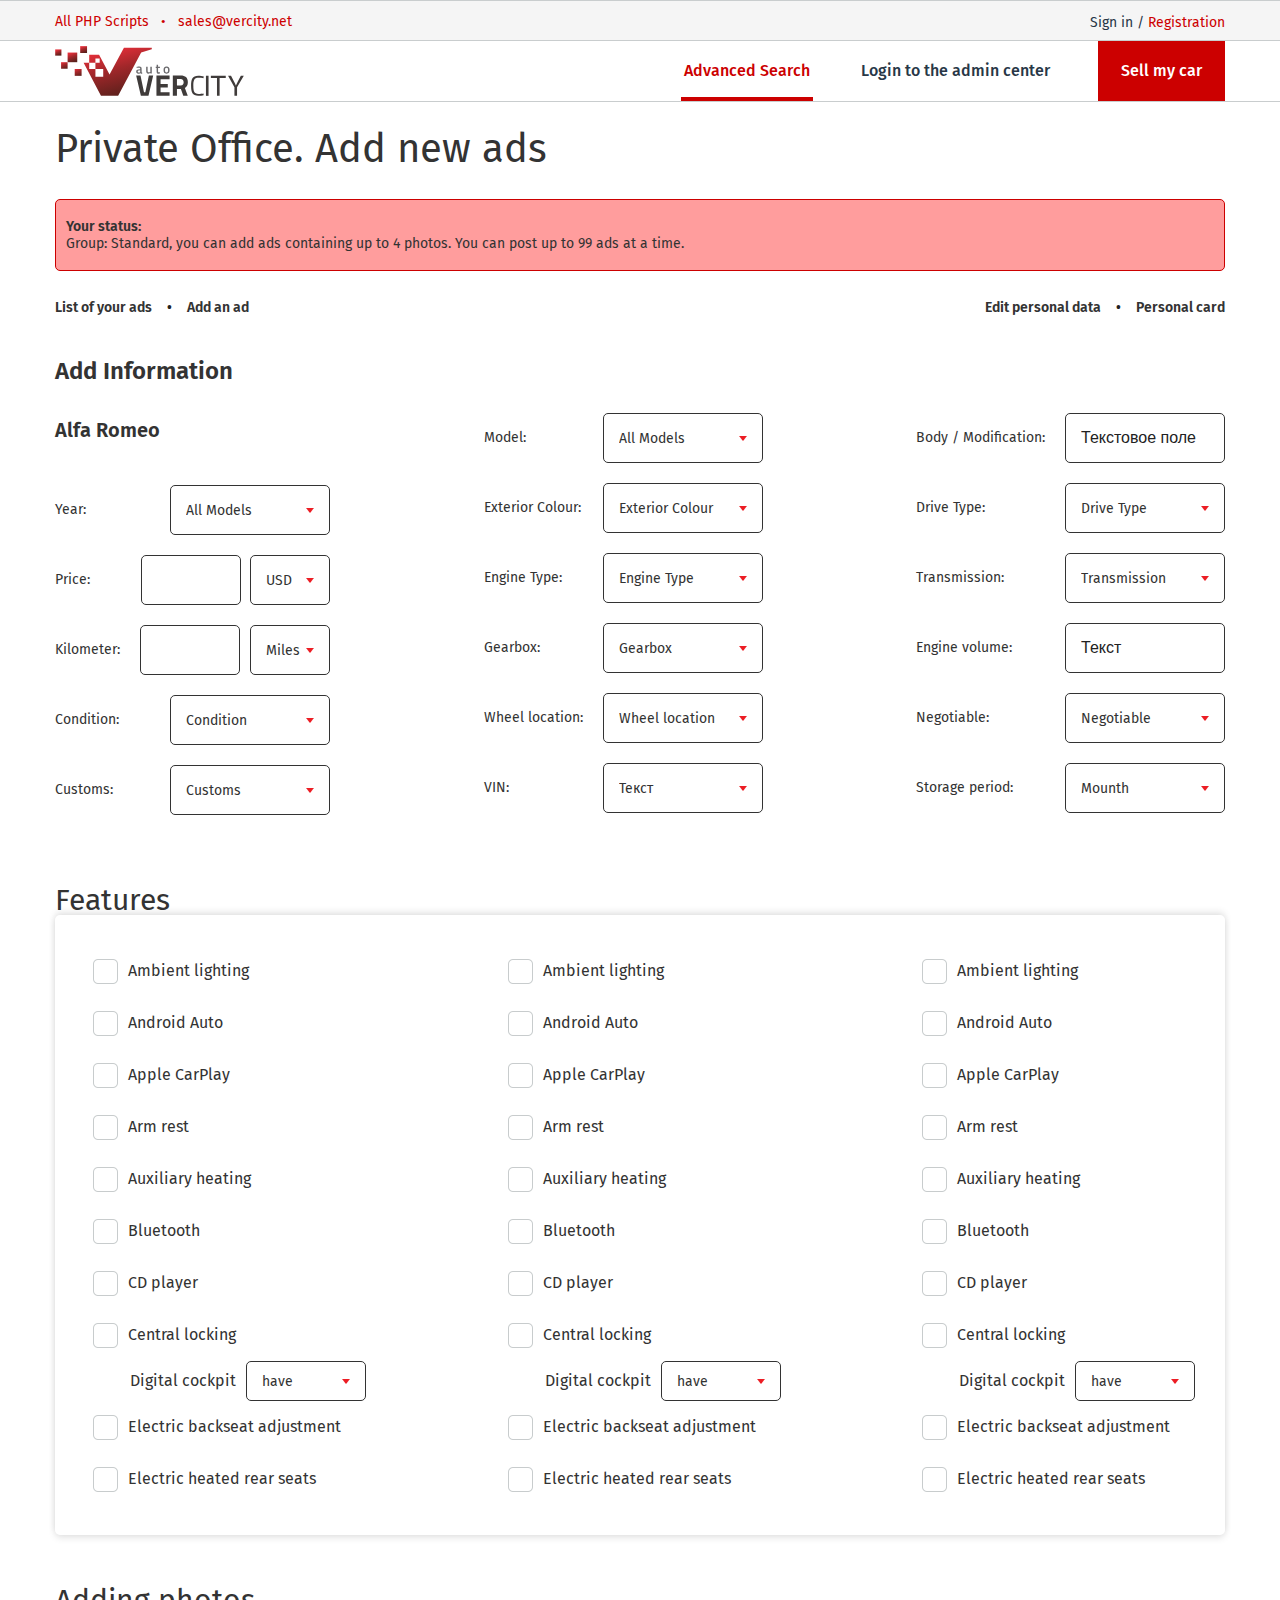
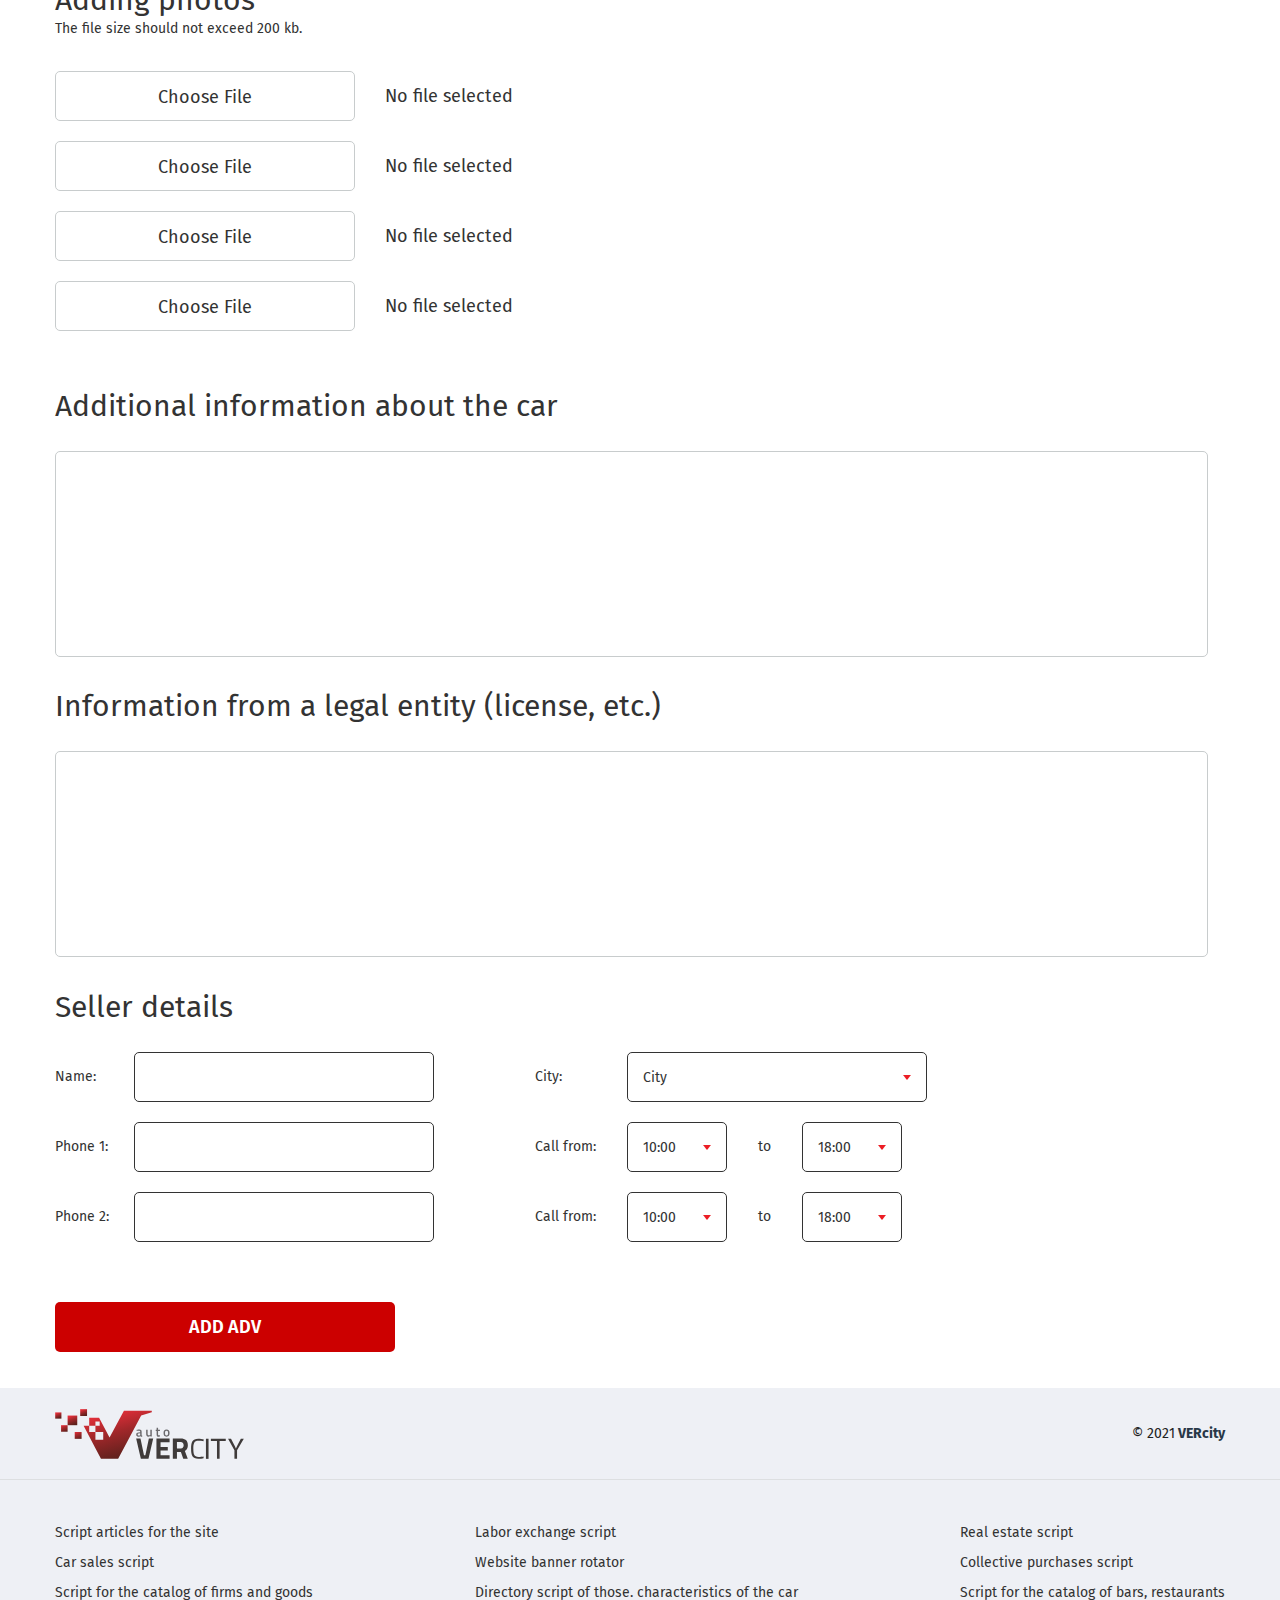
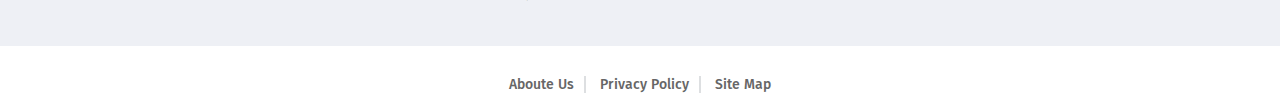
<file: private-office.html>
<!DOCTYPE html>
<html lang="en">

<head>
    <meta charset="UTF-8">
    <title>VerSity</title>
    <link rel="shortcut icon" href="img/logo_vercity.svg" type="image/svg">
    <link rel="stylesheet" href="css/reset.css">
    <link rel="stylesheet" href="css/style.css">
    <meta name="viewport" content="width=device-width, initial-scale=1" />
    <script src="https://code.jquery.com/jquery-3.4.1.min.js"></script>
    <script src="js/script.js"></script>
</head>

<body>
    <!--header-->
    <header>
        <div class="head-line">
            <div class="container">
                <div class="contacts">
                    <a href="#" class="red-link">All PHP Scripts</a>
                    <p>•</p>
                    <a href="mailto:sales@vercity.net" class="red-link">sales@vercity.net</a>
                </div>
                <div class="login">
                    <a href="#" class="sign-in">Sign in</a>
                    <span>/</span>
                    <a href="register_now.html" class="red-link"> Registration</a>
                </div>
            </div>
        </div>
        <div class="navbar">
            <div class="container">
                <div class="logo"><a href="index.html"><img src="img/logo_vercity.svg" alt="#"></a></div>
                <div class="navbar__container">
                    <div class="navbar__item"><a href="" id="mark-all-ads">Advanced Search</a></div>
                    <div class="navbar__item"><a href="">Login to the admin center</a></div>
                    <div class="sell-my-car"><a href="private-office.html">Sell my car</a></div>
                </div>
                <div class="burger"><img src="img/burger.png" alt="#"></div>
            </div>
        </div>
    </header>
    <!--header-->

    <!--private-office-->
    <section class="private-office">
        <div class="container">
            <div class="title">
                <h2>Private Office. Add new ads</h2>
            </div>
            <div class="error-block-container">
                <h3>Your status:</h3>
                <p>Group: Standard, you can add ads containing up to 4 photos. You can post up to 99 ads at a time.</p>
            </div>
            <div class="settings-line">
                <div class="settings-item"><a href="#">List of your ads</a>&nbsp;&nbsp;&nbsp;&nbsp;&nbsp;•&nbsp;&nbsp;&nbsp;&nbsp;&nbsp;<a href="#">Add an ad</a></div>
                <div class="settings-item"><a href="#">Edit personal data</a>&nbsp;&nbsp;&nbsp;&nbsp;&nbsp;•&nbsp;&nbsp;&nbsp;&nbsp;&nbsp;<a href="#">Personal card</a></div>
            </div>

            <div class="add-information">
                <div class="bold-subtitle">
                    <h3>Add Information</h3>
                </div>
                <div class="add-information__container">

                    <div class="add-information__column">
                        <div class="name-car">Alfa Romeo</div>

                        <div class="add-information__item">
                            <div class="item-name">Year:</div>
                            <select name="" id="">
                                <option value="">All Models</option>
                            </select>
                        </div>

                        <div class="add-information__item">
                            <div class="item-name">Price:</div>
                            <input type="text" style="margin-right: -32px;">
                            <select name="" id="" class="add-informaion-small-select">
                                <option value="">USD</option>
                            </select>
                        </div>

                        <div class="add-information__item">
                            <div class="item-name">Kilometer:</div>
                            <input type="text">
                            <select name="" id="" class="add-informaion-small-select">
                                <option value="">Miles</option>
                            </select>
                        </div>

                        <div class="add-information__item">
                            <div class="item-name">Condition:</div>
                            <select name="" id="">
                                <option value="">Condition</option>
                            </select>
                        </div>

                        <div class="add-information__item">
                            <div class="item-name">Customs:</div>
                            <select name="" id="">
                                <option value="">Customs</option>
                            </select>
                        </div>
                    </div>

                    <div class="add-information__column">

                        <div class="add-information__item">
                            <div class="item-name">Model:</div>
                            <select name="" id="">
                                <option value="">All Models</option>
                            </select>
                        </div>

                        <div class="add-information__item">
                            <div class="item-name">Exterior Colour:</div>
                            <select name="" id="">
                                <option value="">Exterior Colour
                                <option>
                            </select>
                        </div>

                        <div class="add-information__item">
                            <div class="item-name">Engine Type:</div>
                            <select name="" id="">
                                <option value="">Engine Type</option>
                            </select>
                        </div>

                        <div class="add-information__item">
                            <div class="item-name">Gearbox:</div>
                            <select name="" id="">
                                <option value="">Gearbox</option>
                            </select>
                        </div>

                        <div class="add-information__item">
                            <div class="item-name">Wheel location:</div>
                            <select name="" id="">
                                <option value="">Wheel location</option>
                            </select>
                        </div>

                        <div class="add-information__item">
                            <div class="item-name">VIN:</div>
                            <select name="" id="" class="add-informaion-big-input">
                                <option value="">Текст</option>
                            </select>
                        </div>
                    </div>

                    <div class="add-information__column">

                        <div class="add-information__item">
                            <div class="item-name">Body / Modification:</div>
                            <input type="text" value="Текстовое поле" class="add-informaion-big-input">
                        </div>

                        <div class="add-information__item">
                            <div class="item-name">Drive Type:</div>
                            <select name="" id="">
                                <option value="">Drive Type</option>
                            </select>
                        </div>

                        <div class="add-information__item">
                            <div class="item-name">Transmission:</div>
                            <select name="" id="">
                                <option value="">Transmission</option>
                            </select>
                        </div>

                        <div class="add-information__item">
                            <div class="item-name">Engine volume:</div>
                            <input type="text" value="Текст" class="add-informaion-big-input">
                        </div>

                        <div class="add-information__item">
                            <div class="item-name">Negotiable:</div>
                            <select name="" id="">
                                <option value="">Negotiable</option>
                            </select>
                        </div>

                        <div class="add-information__item">
                            <div class="item-name">Storage period:</div>
                            <select name="" id="">
                                <option value="">Mounth</option>
                            </select>
                        </div>
                    </div>
                </div>
            </div>

            <!--Features-->
            <div class="small-subtitle">
                <h2>Features</h2>
            </div>
            <div class="features-container">

                <ul class="features__column">

                    <li class="features__item">
                        <label class="big_chk">
                            <input type="checkbox" />
                            <span></span>Ambient lighting
                        </label>
                    </li>

                    <li class="features__item">
                        <label class="big_chk">
                            <input type="checkbox" />
                            <span></span>Android Auto
                        </label>
                    </li>

                    <li class="features__item">
                        <label class="big_chk">
                            <input type="checkbox" />
                            <span></span>Apple CarPlay
                        </label>
                    </li>

                    <li class="features__item">
                        <label class="big_chk">
                            <input type="checkbox" />
                            <span></span>Arm rest
                        </label>
                    </li>

                    <li class="features__item">
                        <label class="big_chk">
                            <input type="checkbox" />
                            <span></span>Auxiliary heating
                        </label>
                    </li>

                    <li class="features__item">
                        <label class="big_chk">
                            <input type="checkbox" />
                            <span></span>Bluetooth
                        </label>
                    </li>

                    <li class="features__item">
                        <label class="big_chk">
                            <input type="checkbox" />
                            <span></span>CD player
                        </label>
                    </li>

                    <li class="features__item">
                        <label class="big_chk">
                            <input type="checkbox" />
                            <span></span>Central locking
                        </label>
                    </li>

                    <li class="features__item">
                        <label class="big_chk features__item-select">
                            Digital cockpit<select name="" id="">
                                <option value="">have</option>
                            </select>
                        </label>
                    </li>

                    <li class="features__item">
                        <label class="big_chk">
                            <input type="checkbox" />
                            <span></span>Electric backseat adjustment
                        </label>
                    </li>

                    <li class="features__item">
                        <label class="big_chk">
                            <input type="checkbox" />
                            <span></span>Electric heated rear seats
                        </label>
                    </li>
                </ul>
                <!---->
                <ul class="features__column">

                    <li class="features__item">
                        <label class="big_chk">
                            <input type="checkbox" />
                            <span></span>Ambient lighting
                        </label>
                    </li>

                    <li class="features__item">
                        <label class="big_chk">
                            <input type="checkbox" />
                            <span></span>Android Auto
                        </label>
                    </li>

                    <li class="features__item">
                        <label class="big_chk">
                            <input type="checkbox" />
                            <span></span>Apple CarPlay
                        </label>
                    </li>

                    <li class="features__item">
                        <label class="big_chk">
                            <input type="checkbox" />
                            <span></span>Arm rest
                        </label>
                    </li>

                    <li class="features__item">
                        <label class="big_chk">
                            <input type="checkbox" />
                            <span></span>Auxiliary heating
                        </label>
                    </li>

                    <li class="features__item">
                        <label class="big_chk">
                            <input type="checkbox" />
                            <span></span>Bluetooth
                        </label>
                    </li>

                    <li class="features__item">
                        <label class="big_chk">
                            <input type="checkbox" />
                            <span></span>CD player
                        </label>
                    </li>

                    <li class="features__item">
                        <label class="big_chk">
                            <input type="checkbox" />
                            <span></span>Central locking
                        </label>
                    </li>

                    <li class="features__item">
                        <label class="big_chk features__item-select">
                            Digital cockpit<select name="" id="">
                                <option value="">have</option>
                            </select>
                        </label>
                    </li>

                    <li class="features__item">
                        <label class="big_chk">
                            <input type="checkbox" />
                            <span></span>Electric backseat adjustment
                        </label>
                    </li>

                    <li class="features__item">
                        <label class="big_chk">
                            <input type="checkbox" />
                            <span></span>Electric heated rear seats
                        </label>
                    </li>
                </ul>

                <ul class="features__column">

                    <li class="features__item">
                        <label class="big_chk">
                            <input type="checkbox" />
                            <span></span>Ambient lighting
                        </label>
                    </li>

                    <li class="features__item">
                        <label class="big_chk">
                            <input type="checkbox" />
                            <span></span>Android Auto
                        </label>
                    </li>

                    <li class="features__item">
                        <label class="big_chk">
                            <input type="checkbox" />
                            <span></span>Apple CarPlay
                        </label>
                    </li>

                    <li class="features__item">
                        <label class="big_chk">
                            <input type="checkbox" />
                            <span></span>Arm rest
                        </label>
                    </li>

                    <li class="features__item">
                        <label class="big_chk">
                            <input type="checkbox" />
                            <span></span>Auxiliary heating
                        </label>
                    </li>

                    <li class="features__item">
                        <label class="big_chk">
                            <input type="checkbox" />
                            <span></span>Bluetooth
                        </label>
                    </li>

                    <li class="features__item">
                        <label class="big_chk">
                            <input type="checkbox" />
                            <span></span>CD player
                        </label>
                    </li>

                    <li class="features__item">
                        <label class="big_chk">
                            <input type="checkbox" />
                            <span></span>Central locking
                        </label>
                    </li>

                    <li class="features__item">
                        <label class="big_chk features__item-select">
                            Digital cockpit<select name="" id="">
                                <option value="">have</option>
                            </select>
                        </label>
                    </li>

                    <li class="features__item">
                        <label class="big_chk">
                            <input type="checkbox" />
                            <span></span>Electric backseat adjustment
                        </label>
                    </li>

                    <li class="features__item">
                        <label class="big_chk">
                            <input type="checkbox" />
                            <span></span>Electric heated rear seats
                        </label>
                    </li>
                </ul>


            </div>

            <div class="adding-photos">
                <div class="small-subtitle">
                    <h2>Adding photos</h2>
                    <div class="under-title-text">The file size should not exceed 200 kb.</div>
                </div>
                <div class="adding-photos">

                    <div class="file-form-wrap">
                        <div class="file-upload">
                            <label>
                                <input id="uploaded-file1" type="file" name="file" onchange="getFileParam();" />
                                <span>Choose File</span><br />
                            </label>
                        </div>
                        <div id="preview1">&nbsp;No file selected</div>
                        <div id="file-name1">&nbsp;</div>
                        <div id="file-size1">&nbsp;</div>
                    </div>


                    <div class="file-form-wrap">
                        <div class="file-upload">
                            <label>
                                <input id="uploaded-file1" type="file" name="file" onchange="getFileParam();" />
                                <span>Choose File</span><br />
                            </label>
                        </div>
                        <div id="preview1">&nbsp;No file selected</div>
                        <div id="file-name1">&nbsp;</div>
                        <div id="file-size1">&nbsp;</div>
                    </div>

                    <div class="file-form-wrap">
                        <div class="file-upload">
                            <label>
                                <input id="uploaded-file1" type="file" name="file" onchange="getFileParam();" />
                                <span>Choose File</span><br />
                            </label>
                        </div>
                        <div id="preview1">&nbsp;No file selected</div>
                        <div id="file-name1">&nbsp;</div>
                        <div id="file-size1">&nbsp;</div>
                    </div>

                    <div class="file-form-wrap">
                        <div class="file-upload">
                            <label>
                                <input id="uploaded-file1" type="file" name="file" onchange="getFileParam();" />
                                <span>Choose File</span><br />
                            </label>
                        </div>
                        <div id="preview1">&nbsp;No file selected</div>
                        <div id="file-name1">&nbsp;</div>
                        <div id="file-size1">&nbsp;</div>
                    </div>

                </div>
            </div>

            <div class="memo-container">
                <div class="small-subtitle">
                    <h2>Additional information about the car</h2>
                </div>
                <textarea name="" id="" cols="30" rows="10"></textarea>
                <div class="small-subtitle">
                    <h2>Information from a legal entity (license, etc.)</h2>
                </div>
                <textarea name="" id="" cols="30" rows="10"></textarea>
            </div>

            <div class="select-details">
                <div class="small-subtitle">
                    <h2>Seller details</h2>
                </div>
                <div class="select-details__container">
                    <div class="select-details__column">
                        <div class="select-details__item">
                            <div class="detainl-name" value="Customs">Name:</div>
                            <input type="text" value="">
                        </div>

                        <div class="select-details__item" id="city-visible">
                            <div class="detainl-name" value="Customs">City:</div>
                            <select name="" id="" class="city-select">
                                <option value="">City</option>
                            </select>
                        </div>
                       
                        <div class="select-details__item">
                            <div class="detainl-name" value="Customs">Phone 1:</div>
                            <input type="text" value="">
                        </div>
                        
                        <div class="select-details__item" id="invisible_time">
                            <div class="detainl-name" value="Customs">Call from:</div>
                            <select name="" id="" class="time-select">
                                <option value="">10:00</option>
                            </select>
                            <div class="detainl-name" value="Customs">to</div>
                            <select name="" id="" class="time-select">
                                <option value="">18:00</option>
                            </select>
                        </div>
                        
                        <div class="select-details__item">
                            <div class="detainl-name" value="Customs">Phone 2:</div>
                            <input type="text" value="">
                        </div>


                    </div>
                    <div class="select-details__column" >
                        <div class="select-details__item" id="city-none">
                            <div class="detainl-name" value="Customs">City:</div>
                            <select name="" id="" class="city-select">
                                <option value="">City</option>
                            </select>
                        </div>



                        <div class="select-details__item">
                            <div class="detainl-name" value="Customs">Call from:</div>
                            <select name="" id="" class="time-select">
                                <option value="">10:00</option>
                            </select>
                            <div class="detainl-name" value="Customs">to</div>
                            <select name="" id="" class="time-select">
                                <option value="">18:00</option>
                            </select>
                        </div>

                        <div class="select-details__item" id="last-time">
                            <div class="detainl-name" value="Customs">Call from:</div>
                            <select name="" id="" class="time-select">
                                <option value="">10:00</option>
                            </select>
                            <div class="detainl-name" value="Customs">to</div>
                            <select name="" id="" class="time-select">
                                <option value="">18:00</option>
                            </select>
                        </div>

                    </div>
                </div>
                <button>ADD ADV</button>
            </div>

        </div>
    </section>
    <!--private-office-->

    <!--Footer-->
    <footer>
        <div class="copipaste-line">
            <div class="container">
                <div class="logo"><a href="index.html"><img src="img/logo_vercity.svg" alt="#"></a></div>
                <p>© 2021<span>&nbsp;VERcity</span></p>
            </div>
        </div>
        <div class="links-container">
            <div class="container">
                <div class="column">
                    <a href="#">Script articles for the site</a>
                    <a href="#">Car sales script</a>
                    <a href="#">Script for the catalog of firms and goods</a>
                </div>
                <div class="column">
                    <a href="#">Labor exchange script</a>
                    <a href="#">Website banner rotator</a>
                    <a href="#">Directory script of those. characteristics of the car</a>
                </div>
                <div class="column">
                    <a href="#">Real estate script</a>
                    <a href="#">Collective purchases script</a>
                    <a href="#">Script for the catalog of bars, restaurants</a>
                </div>
            </div>
        </div>
        <div class="under-line-container">
            <a href="#">Aboute Us</a>
            <a href="#">Privacy Policy</a>
            <a href="#">Site Map</a>
        </div>
    </footer>
    <!--Footer-->

</body></html>
</file>
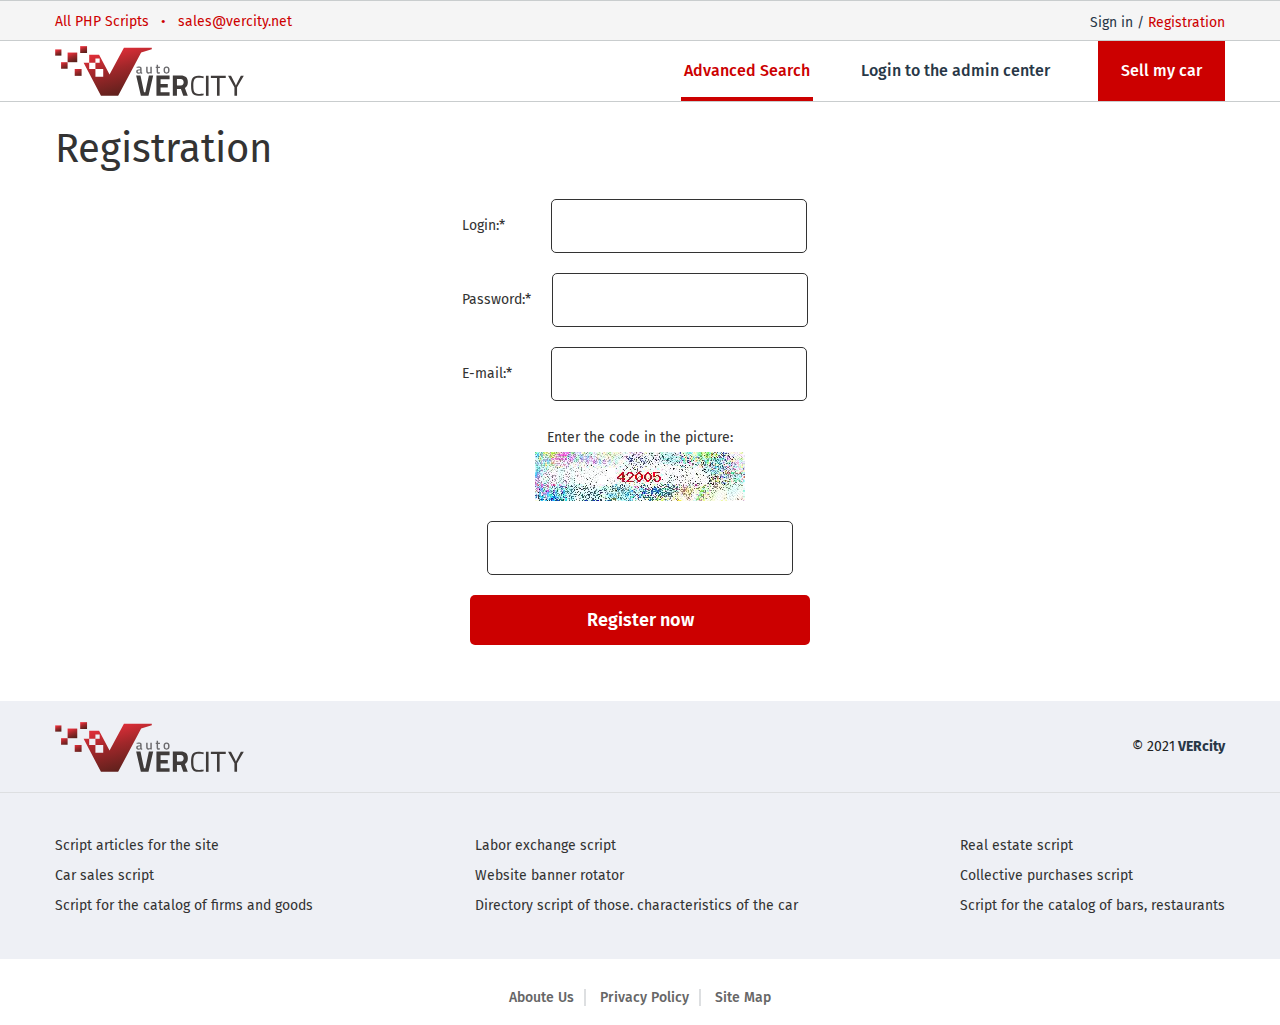
<file: register_now.html>
<!DOCTYPE html>
<html lang="en">

<head>
    <meta charset="UTF-8">
    <title>VerSity</title>
    <link rel="shortcut icon" href="img/logo_vercity.svg" type="image/svg">
    <link rel="stylesheet" href="css/reset.css">
    <link rel="stylesheet" href="css/style.css">
    <meta name="viewport" content="width=device-width, initial-scale=1" />
    <script src="https://code.jquery.com/jquery-3.4.1.min.js"></script>
    <script src="js/script.js"></script>
</head>

<body>
    <!--header-->
    <header>
        <div class="head-line">
            <div class="container">
                <div class="contacts">
                    <a href="#" class="red-link">All PHP Scripts</a>
                    <p>•</p>
                    <a href="mailto:sales@vercity.net" class="red-link">sales@vercity.net</a>
                </div>
                <div class="login">
                    <a href="#" class="sign-in">Sign in</a>
                    <span>/</span>
                    <a href="register_now.html" class="red-link"> Registration</a>
                </div>
            </div>
        </div>
        <div class="navbar">
            <div class="container">
                <div class="logo"><a href="index.html"><img src="img/logo_vercity.svg" alt="#"></a></div>
                <div class="navbar__container">
                    <div class="navbar__item"><a href="" id="mark-all-ads">Advanced Search</a></div>
                    <div class="navbar__item"><a href="">Login to the admin center</a></div>
                    <div class="sell-my-car"><a href="private-office.html">Sell my car</a></div>
                </div>
                <div class="burger"><img src="img/burger.png" alt="#"></div>
            </div>
        </div>
    </header>
    <!--header-->
    
    <!--register-now-->
    <section class="register-now">
        <div class="container">
            <div class="title">
                <h2>Registration</h2>
            </div>
            <div class="form-container">
                <form action="">
                    <p><label for="login">Login:*<input type="text" required id="login"></label></p>
                    <p><label for="password">Password:*<input type="password" required id="password"></label></p>
                    <p><label for="email">E-mail:*<input type="text" required id="email"></label></p>
                    <p class="enter-the-code">Enter the code in the picture:</p>
                    <img src="img/capcha.png" alt="capcha" class="capcha">
                    <p><input type="text" class="capcha_input"></p>
                    <p><input type="submit" class="submit-button" value="Register now"></p>
                </form>
            </div>
        </div>
    </section>
    <!--register-now-->
    
    <!--Footer-->
    <footer>
        <div class="copipaste-line">
            <div class="container">
                <div class="logo"><a href="index.html"><img src="img/logo_vercity.svg" alt="#"></a></div>
                <p>© 2021<span>&nbsp;VERcity</span></p>
            </div>
        </div>
        <div class="links-container">
            <div class="container">
                <div class="column">
                    <a href="#">Script articles for the site</a>
                    <a href="#">Car sales script</a>
                    <a href="#">Script for the catalog of firms and goods</a>
                </div>
                <div class="column">
                    <a href="#">Labor exchange script</a>
                    <a href="#">Website banner rotator</a>
                    <a href="#">Directory script of those. characteristics of the car</a>
                </div>
                <div class="column">
                    <a href="#">Real estate script</a>
                    <a href="#">Collective purchases script</a>
                    <a href="#">Script for the catalog of bars, restaurants</a>
                </div>
            </div>
        </div>
        <div class="under-line-container">
            <a href="#">Aboute Us</a>
            <a href="#">Privacy Policy</a>
            <a href="#">Site Map</a>
        </div>
    </footer>
    <!--Footer-->

</body>

</html>
</file>
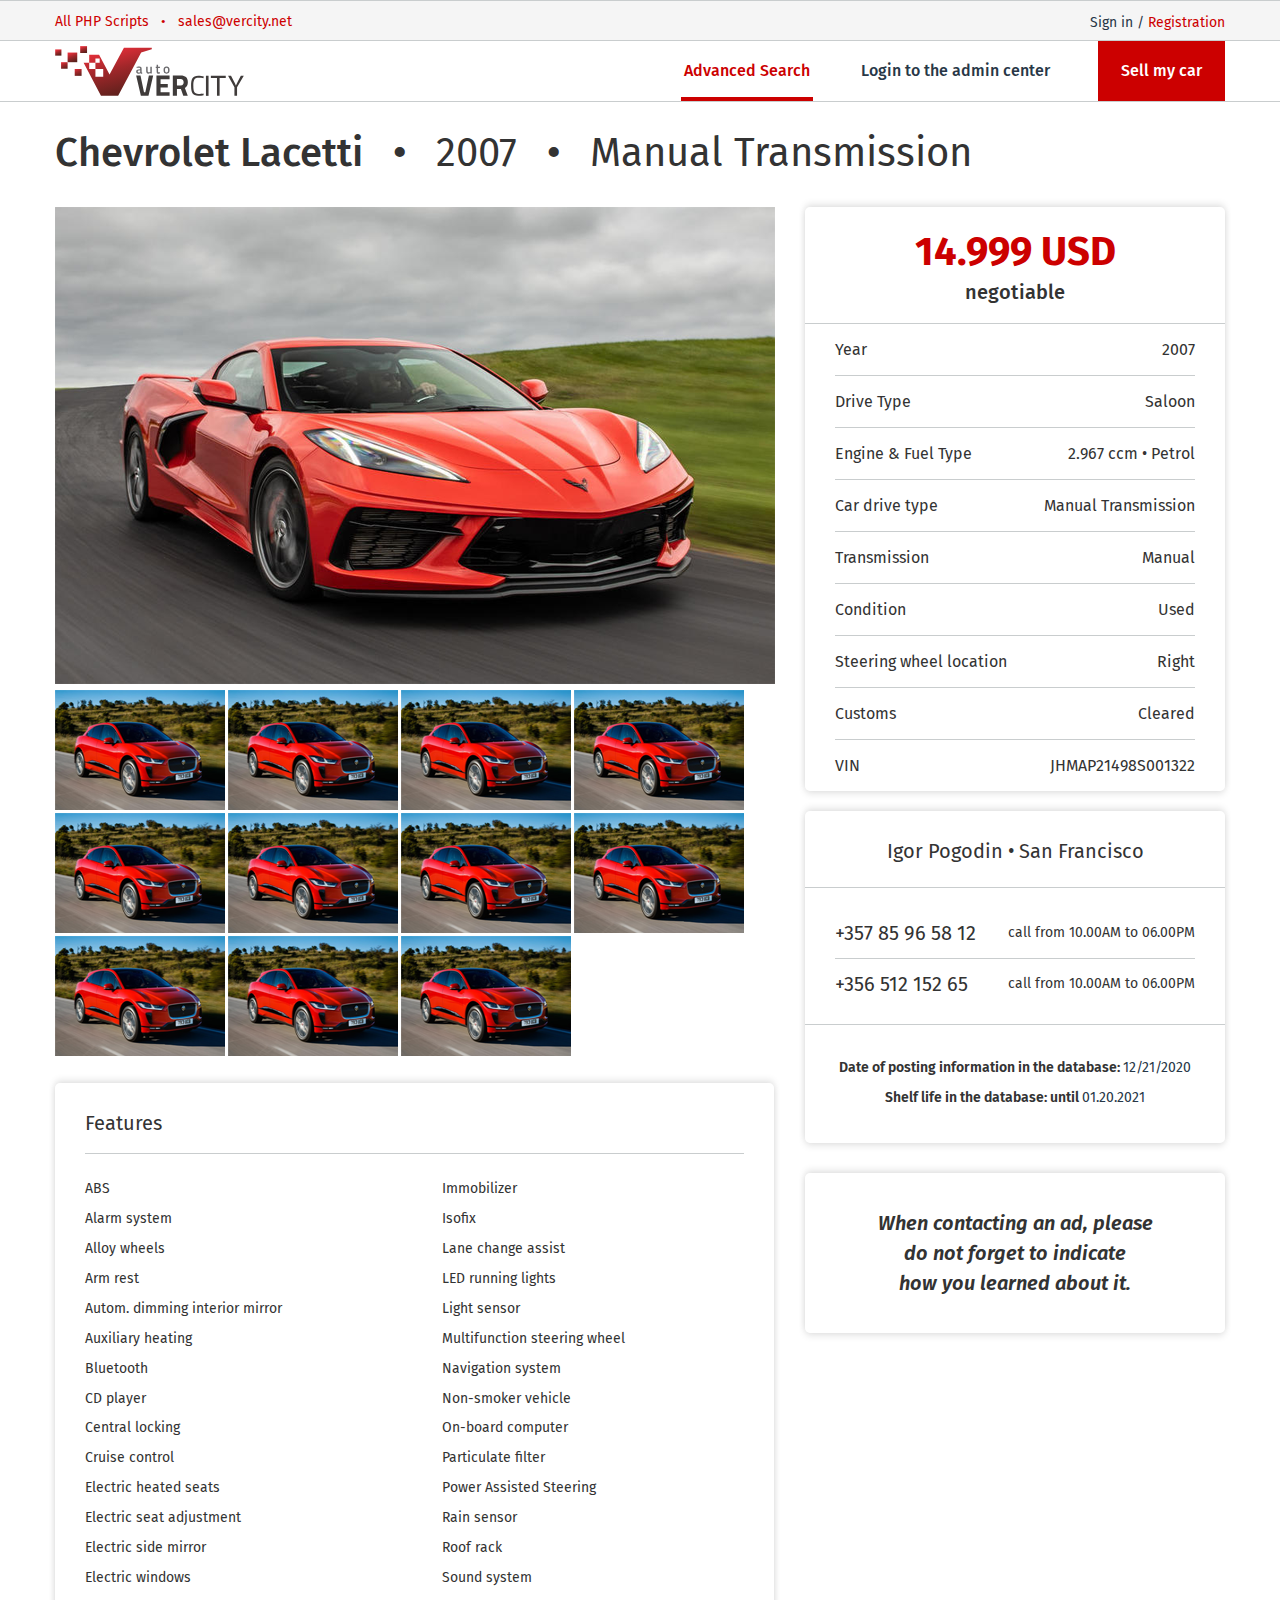
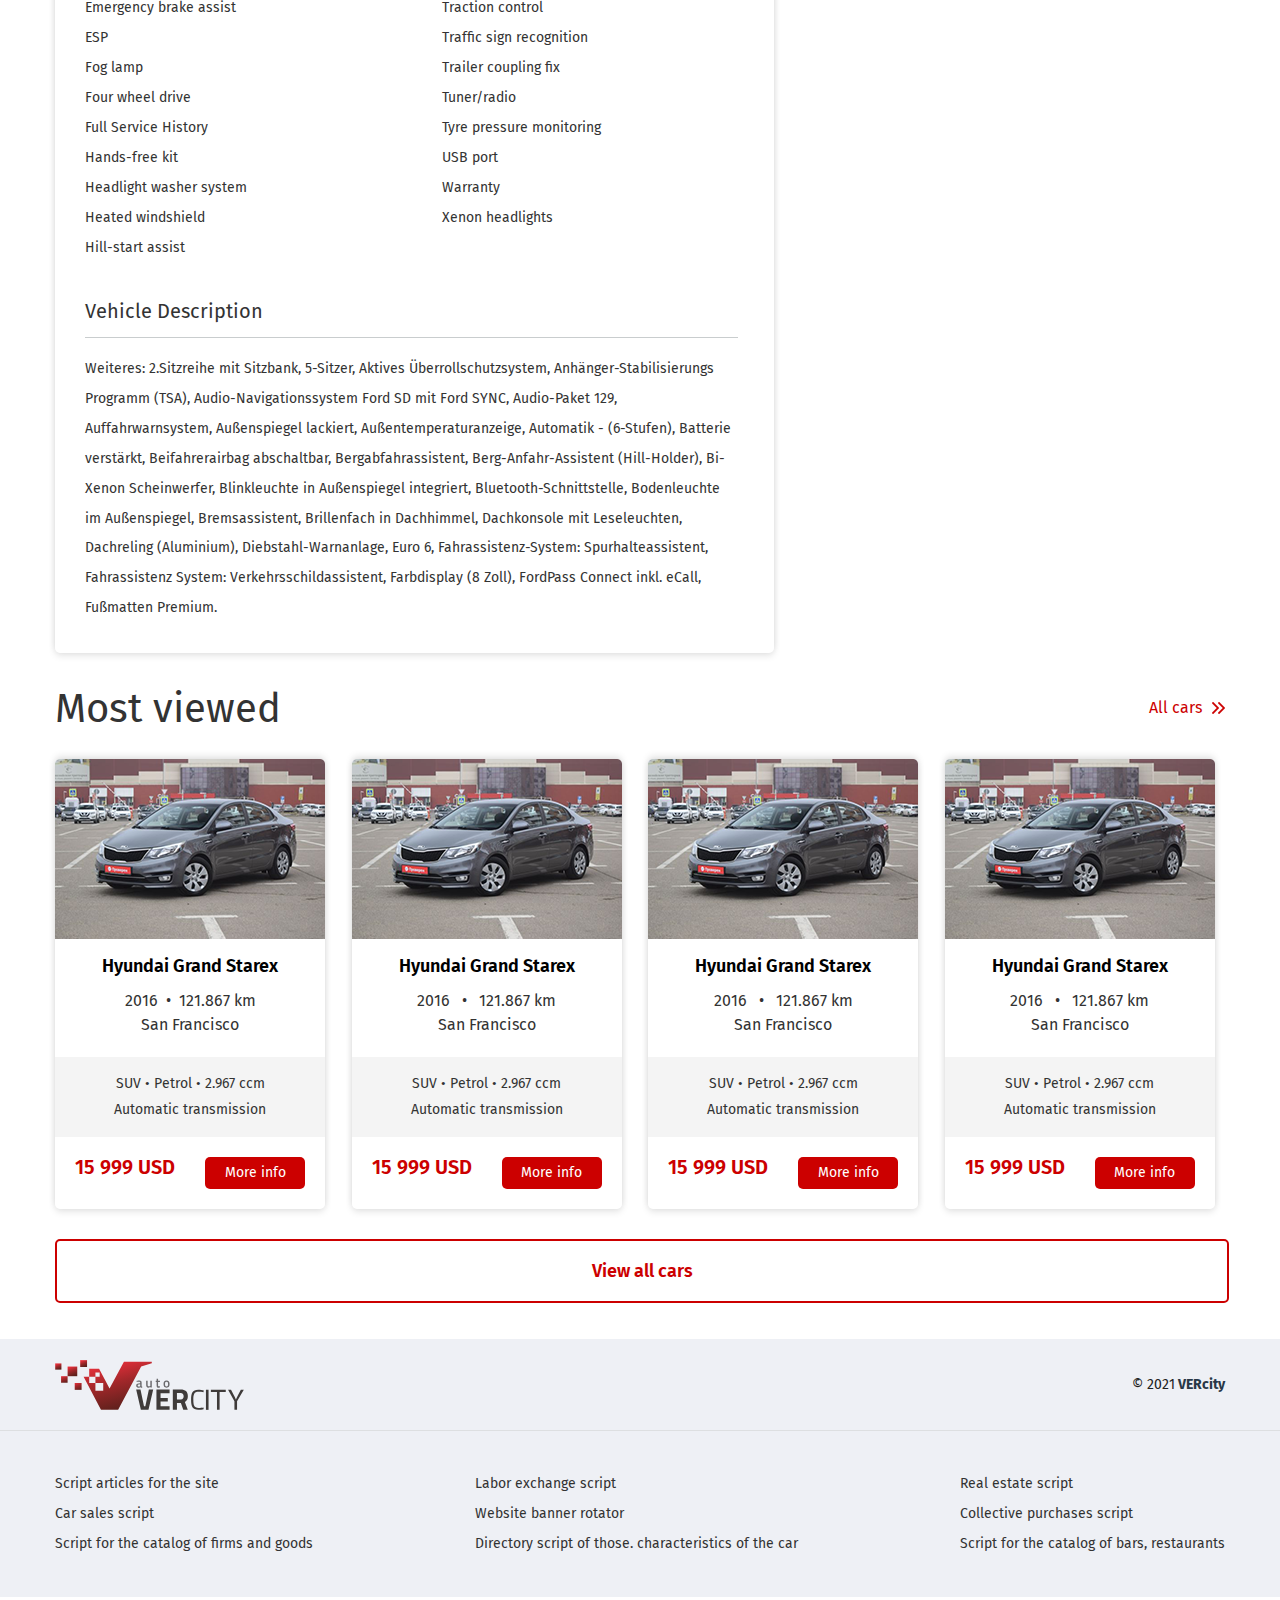
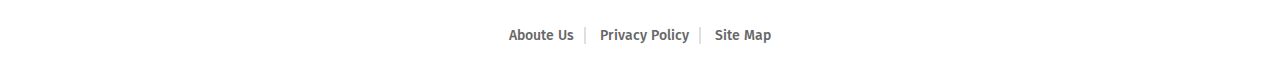
<file: views_ads.html>
<!DOCTYPE html>
<html lang="en">

<head>
    <meta charset="UTF-8">
    <title>VerSity</title>
    <link rel="shortcut icon" href="img/logo_vercity.svg" type="image/svg">
    <link rel="stylesheet" href="css/reset.css">
    <link rel="stylesheet" href="css/style.css">
    <meta name="viewport" content="width=device-width, initial-scale=1" />
    <script src="https://code.jquery.com/jquery-3.4.1.min.js"></script>
    <script src="js/script.js"></script>
</head>

<body>
    <!--header-->
    <header>
        <div class="head-line">
            <div class="container">
                <div class="contacts">
                    <a href="#" class="red-link">All PHP Scripts</a>
                    <p>•</p>
                    <a href="mailto:sales@vercity.net" class="red-link">sales@vercity.net</a>
                </div>
                <div class="login">
                    <a href="#" class="sign-in">Sign in</a>
                    <span>/</span>
                    <a href="register_now.html" class="red-link"> Registration</a>
                </div>
            </div>
        </div>
        <div class="navbar">
            <div class="container">
                <div class="logo"><a href="index.html"><img src="img/logo_vercity.svg" alt="#"></a></div>
                <div class="navbar__container">
                    <div class="navbar__item"><a href="" id="mark-all-ads">Advanced Search</a></div>
                    <div class="navbar__item"><a href="">Login to the admin center</a></div>
                    <div class="sell-my-car"><a href="private-office.html">Sell my car</a></div>
                </div>
                <div class="burger"><img src="img/burger.png" alt="#"></div>
            </div>
        </div>
    </header>
    <!--header-->

    <!--Product Card-->
    <section class="product-card">
        <div class="container">
            <div class="title">
                <h2>Chevrolet Lacetti&nbsp; &nbsp;•&nbsp;&nbsp; <span>2007</span>&nbsp; &nbsp;•&nbsp;&nbsp; <span>Manual Transmission</span></h2>
            </div>
            <div class="first-row-container">
                <div class="slider-features-container">
                    <div class="slider-container">
                        <img src="img/views-ads-big-car.png" alt="car">
                        <div class="switch-container">
                            <img src="img/views-ads-small-car.png" alt="car">
                            <img src="img/views-ads-small-car.png" alt="car">
                            <img src="img/views-ads-small-car.png" alt="car">
                            <img src="img/views-ads-small-car.png" alt="car">
                            <img src="img/views-ads-small-car.png" alt="car">
                            <img src="img/views-ads-small-car.png" alt="car">
                            <img src="img/views-ads-small-car.png" alt="car">
                            <img src="img/views-ads-small-car.png" alt="car">
                            <img src="img/views-ads-small-car.png" alt="car">
                            <img src="img/views-ads-small-car.png" alt="car">
                            <img src="img/views-ads-small-car.png" alt="car">
                        </div>
                    </div>

                </div>
                <div class="info-with-price-cotacts-container">
                    <div class="info-with-price-container">
                        <div class="price">14.999 USD</div>
                        <div class="under-price">negotiable</div>
                        <div class="text-container">

                            <div class="text-container__item">
                                <div class="parameter">Year</div>
                                <div class="parameter-value">2007</div>
                            </div>

                            <div class="text-container__item">
                                <div class="parameter">Drive Type</div>
                                <div class="parameter-value">Saloon</div>
                            </div>

                            <div class="text-container__item">
                                <div class="parameter">Engine & Fuel Type</div>
                                <div class="parameter-value">2.967 ccm • Petrol</div>
                            </div>

                            <div class="text-container__item">
                                <div class="parameter">Car drive type</div>
                                <div class="parameter-value">Manual Transmission</div>
                            </div>

                            <div class="text-container__item">
                                <div class="parameter">Transmission</div>
                                <div class="parameter-value">Manual</div>
                            </div>

                            <div class="text-container__item">
                                <div class="parameter">Condition</div>
                                <div class="parameter-value">Used</div>
                            </div>

                            <div class="text-container__item">
                                <div class="parameter">Steering wheel location</div>
                                <div class="parameter-value">Right</div>
                            </div>

                            <div class="text-container__item">
                                <div class="parameter">Customs</div>
                                <div class="parameter-value">Cleared</div>
                            </div>

                            <div class="text-container__item">
                                <div class="parameter">VIN</div>
                                <div class="parameter-value">JHMAP21498S001322</div>
                            </div>

                        </div>
                    </div>
                    <div class="contacting-container">
                        <div class="contacts-seller">
                            <div class="name-geo second-row-container-title">Igor Pogodin • San Francisco</div>
                            <div class="numbers-container">

                                <div class="numbers-container__item">
                                    <a href="tel:+357 85 96 58 12">+357 85 96 58 12</a>
                                    <div class="when-to-call">call from 10.00AM to 06.00PM</div>
                                </div>

                                <div class="numbers-container__item">
                                    <a href="tel:+356 512 152 65">+356 512 152 65</a>
                                    <div class="when-to-call">call from 10.00AM to 06.00PM</div>
                                </div>
                            </div>
                            <div class="info-date-posting-cotainer">

                                <div class="date-of-posting">Date of posting information in the database: <span>12/21/2020</span></div>

                                <div class="shelf-life">Shelf life in the database: until <span>01.20.2021</span></div>

                            </div>
                        </div>

                        <div class="advice-container">
                            When contacting an ad, please <br> do not forget to indicate <br> how you learned about it.
                        </div>
                    </div>
                </div>
            </div>

            <div class="second-row-container">

                <div class="features-container1">
                    <div class="second-row-container-title">Features</div>
                    <div class="features-body">
                        <div class="features-body__column">
                            <p>ABS</p>
                            <p>Alarm system</p>
                            <p>Alloy wheels</p>
                            <p>Arm rest</p>
                            <p>Autom. dimming interior mirror</p>
                            <p>Auxiliary heating</p>
                            <p>Bluetooth</p>
                            <p>CD player</p>
                            <p>Central locking</p>
                            <p>Cruise control</p>
                            <p>Electric heated seats</p>
                            <p>Electric seat adjustment</p>
                            <p>Electric side mirror</p>
                            <p>Electric windows</p>
                            <p>Emergency brake assist</p>
                            <p>ESP</p>
                            <p>Fog lamp</p>
                            <p>Four wheel drive</p>
                            <p>Full Service History</p>
                            <p>Hands-free kit</p>
                            <p>Headlight washer system</p>
                            <p>Heated windshield</p>
                            <p>Hill-start assist</p>
                        </div>

                        <div class="features-body__column">
                            <p>Immobilizer</p>
                            <p>Isofix</p>
                            <p>Lane change assist</p>
                            <p>LED running lights</p>
                            <p>Light sensor</p>
                            <p>Multifunction steering wheel</p>
                            <p>Navigation system</p>
                            <p>Non-smoker vehicle</p>
                            <p>On-board computer</p>
                            <p>Particulate filter</p>
                            <p>Power Assisted Steering</p>
                            <p>Rain sensor</p>
                            <p>Roof rack</p>
                            <p>Sound system</p>
                            <p>Traction control</p>
                            <p>Traffic sign recognition</p>
                            <p>Trailer coupling fix</p>
                            <p>Tuner/radio</p>
                            <p>Tyre pressure monitoring</p>
                            <p>USB port</p>
                            <p>Warranty</p>
                            <p>Xenon headlights</p>
                        </div>
                    </div>
                    <div class="vehicle-description-container">
                        <div class="second-row-container-title">Vehicle Description</div>
                        <div class="vehicle-description__text">
                            Weiteres: 2.Sitzreihe mit Sitzbank, 5-Sitzer, Aktives Überrollschutzsystem, Anhänger-Stabilisierungs
                            Programm (TSA), Audio-Navigationssystem Ford SD mit Ford SYNC, Audio-Paket 129, Auffahrwarnsystem,
                            Außenspiegel lackiert, Außentemperaturanzeige, Automatik - (6-Stufen), Batterie verstärkt,
                            Beifahrerairbag abschaltbar, Bergabfahrassistent, Berg-Anfahr-Assistent (Hill-Holder), Bi-Xenon
                            Scheinwerfer, Blinkleuchte in Außenspiegel integriert, Bluetooth-Schnittstelle, Bodenleuchte im
                            Außenspiegel, Bremsassistent, Brillenfach in Dachhimmel, Dachkonsole mit Leseleuchten, Dachreling
                            (Aluminium), Diebstahl-Warnanlage, Euro 6, Fahrassistenz-System: Spurhalteassistent, Fahrassistenz
                            System: Verkehrsschildassistent, Farbdisplay (8 Zoll), FordPass Connect inkl. eCall, Fußmatten Premium.
                        </div>
                    </div>
                </div>
            </div>


        </div>
    </section>
    <!--Product Card-->

    <!--Most viewed-->
    <section class="most-viewed">
        <div class="container">
            <div class="title">
                <h2>Most viewed</h2>
                <a href="#">All cars<img src="img/title-right-arrows.png" alt=">>"></a>
            </div>

            <div class="latest-arrivals__container">
                <div class="latest-arrivals__item">
                    <img src="img/latest-arrivals-item.png" alt="car">
                    <h3>Hyundai Grand Starex</h3>
                    <p class="year">2016 &nbsp;•&nbsp; 121.867 km<br>San Francisco</p>
                    <div class="power">
                        <p>SUV • Petrol • 2.967 ccm</p>
                        <p>Automatic transmission</p>
                    </div>
                    <div class="price-container">
                        <div class="price">15 999 USD</div>
                        <a href="#">More info</a>
                    </div>
                </div>

                <div class="latest-arrivals__item">
                    <img src="img/latest-arrivals-item.png" alt="car">
                    <h3>Hyundai Grand Starex</h3>
                    <p class="year">2016 &nbsp; • &nbsp; 121.867 km<br>San Francisco</p>
                    <div class="power">
                        <p>SUV • Petrol • 2.967 ccm</p>
                        <p>Automatic transmission</p>
                    </div>
                    <div class="price-container">
                        <div class="price">15 999 USD</div>
                        <a href="#">More info</a>
                    </div>
                </div>
                <div class="latest-arrivals__item">
                    <img src="img/latest-arrivals-item.png" alt="car">
                    <h3>Hyundai Grand Starex</h3>
                    <p class="year">2016 &nbsp; • &nbsp; 121.867 km<br>San Francisco</p>
                    <div class="power">
                        <p>SUV • Petrol • 2.967 ccm</p>
                        <p>Automatic transmission</p>
                    </div>
                    <div class="price-container">
                        <div class="price">15 999 USD</div>
                        <a href="#">More info</a>
                    </div>
                </div>
                <div class="latest-arrivals__item">
                    <img src="img/latest-arrivals-item.png" alt="car">
                    <h3>Hyundai Grand Starex</h3>
                    <p class="year">2016 &nbsp; • &nbsp; 121.867 km<br>San Francisco</p>
                    <div class="power">
                        <p>SUV • Petrol • 2.967 ccm</p>
                        <p>Automatic transmission</p>
                    </div>
                    <div class="price-container">
                        <div class="price">15 999 USD</div>
                        <a href="#">More info</a>
                    </div>
                </div>
            </div>
            <a href="#" class="large-button">View all cars</a>
        </div>
    </section>
    <!--Most viewed-->



    <!--Footer-->
    <footer>
        <div class="copipaste-line">
            <div class="container">
                <div class="logo"><a href="index.html"><img src="img/logo_vercity.svg" alt="#"></a></div>
                <p>© 2021<span>&nbsp;VERcity</span></p>
            </div>
        </div>
        <div class="links-container">
            <div class="container">
                <div class="column">
                    <a href="#">Script articles for the site</a>
                    <a href="#">Car sales script</a>
                    <a href="#">Script for the catalog of firms and goods</a>
                </div>
                <div class="column">
                    <a href="#">Labor exchange script</a>
                    <a href="#">Website banner rotator</a>
                    <a href="#">Directory script of those. characteristics of the car</a>
                </div>
                <div class="column">
                    <a href="#">Real estate script</a>
                    <a href="#">Collective purchases script</a>
                    <a href="#">Script for the catalog of bars, restaurants</a>
                </div>
            </div>
        </div>
        <div class="under-line-container">
            <a href="#">Aboute Us</a>
            <a href="#">Privacy Policy</a>
            <a href="#">Site Map</a>
        </div>
    </footer>
    <!--Footer-->

</body></html>
</file>
<file: css/style.css>
/*fonts*/
@import url('https://fonts.googleapis.com/css2?family=Fira+Sans:wght@100;400;500;600;700&display=swap');
@import url('https://fonts.googleapis.com/css2?family=Fira+Sans:ital,wght@1,600&display=swap');
@import url(../css/pages/main/main-header.css);
@import url(../css/pages/main/car-for-sales.css);
@import url(../css/pages/main/vehicle-search.css);
@import url(../css/pages/main/latest-arrivals.css);
@import url(../css/pages/main/footer.css);
@import url(../css/pages/all_ads/all_ads.css);
@import url(../css/pages/all_ads/sort-form.css);
@import url(../css/pages/views_ads/views_ads.css);
@import url(../css/pages/detailed_search/detailed_search.css);
@import url(../css/pages/register_now/register_now.css);
@import url(../css/pages/private_office.css/private_office.css);



.container {
    max-width: 1170px;
    margin: 0 auto;
}

body {
    background: #fff;
}

a {
    text-decoration: none;
}

a:hover {
    text-decoration: underline;
}

.title {
    display: flex;
    justify-content: space-between;
    align-items: center;
    font-family: Fira Sans;
    font-weight: normal;
    margin-bottom: 30px;
}

.title h2 {
    color: #333333;
    font-size: 40px;
    font-weight: normal;
}

.title a {
    display: flex;
    align-items: center;
    padding: 0 0 3px 0;
    box-sizing: border-box;
    color: #cc0000;
}

.title a img {
    margin-left: 10px;
}

.title a:hover {
    border-bottom: 1px solid #CD0000;
    text-decoration: none;
    padding: 0 0 2px 0;
}

.slide-nav-container {
    display: none;
    justify-content: center;
    margin-top: 10px;
}
.right-btn, .left-btn, .counter{
    background: #F4F4F4;
    width: 80px;
    height: 32px;
    border-bottom: 2px solid #CD0000;
    cursor: pointer;
}
.counter {
    margin-right: 30px;
    margin-left: 30px;
    font-family: Fira Sans;
    font-size: 14px;
    font-weight: normal;
    display: flex;
    justify-content: center;
    align-items: center;
}

.right-btn{
    background: url(../img/left_arrow.png) no-repeat,#F4F4F4;
    background-position: center center;
}

.left-btn{
    background: url(../img/right-arrow.png) no-repeat,#F4F4F4;
    background-position: center center;
}

@media (max-width: 425px) {
    .title{
        margin-bottom: 16px;
    }
    .title h2 {
        color: #333333;
        font-size: 20px;
        font-weight: normal;
    }
    .title a {
        font-size: 14px;
    }
    .slide-nav-container{
        display: flex;
    }
}

@media (max-width: 1275px) {
      .container {
        padding: 0px 5px;
    }
}
</file>
